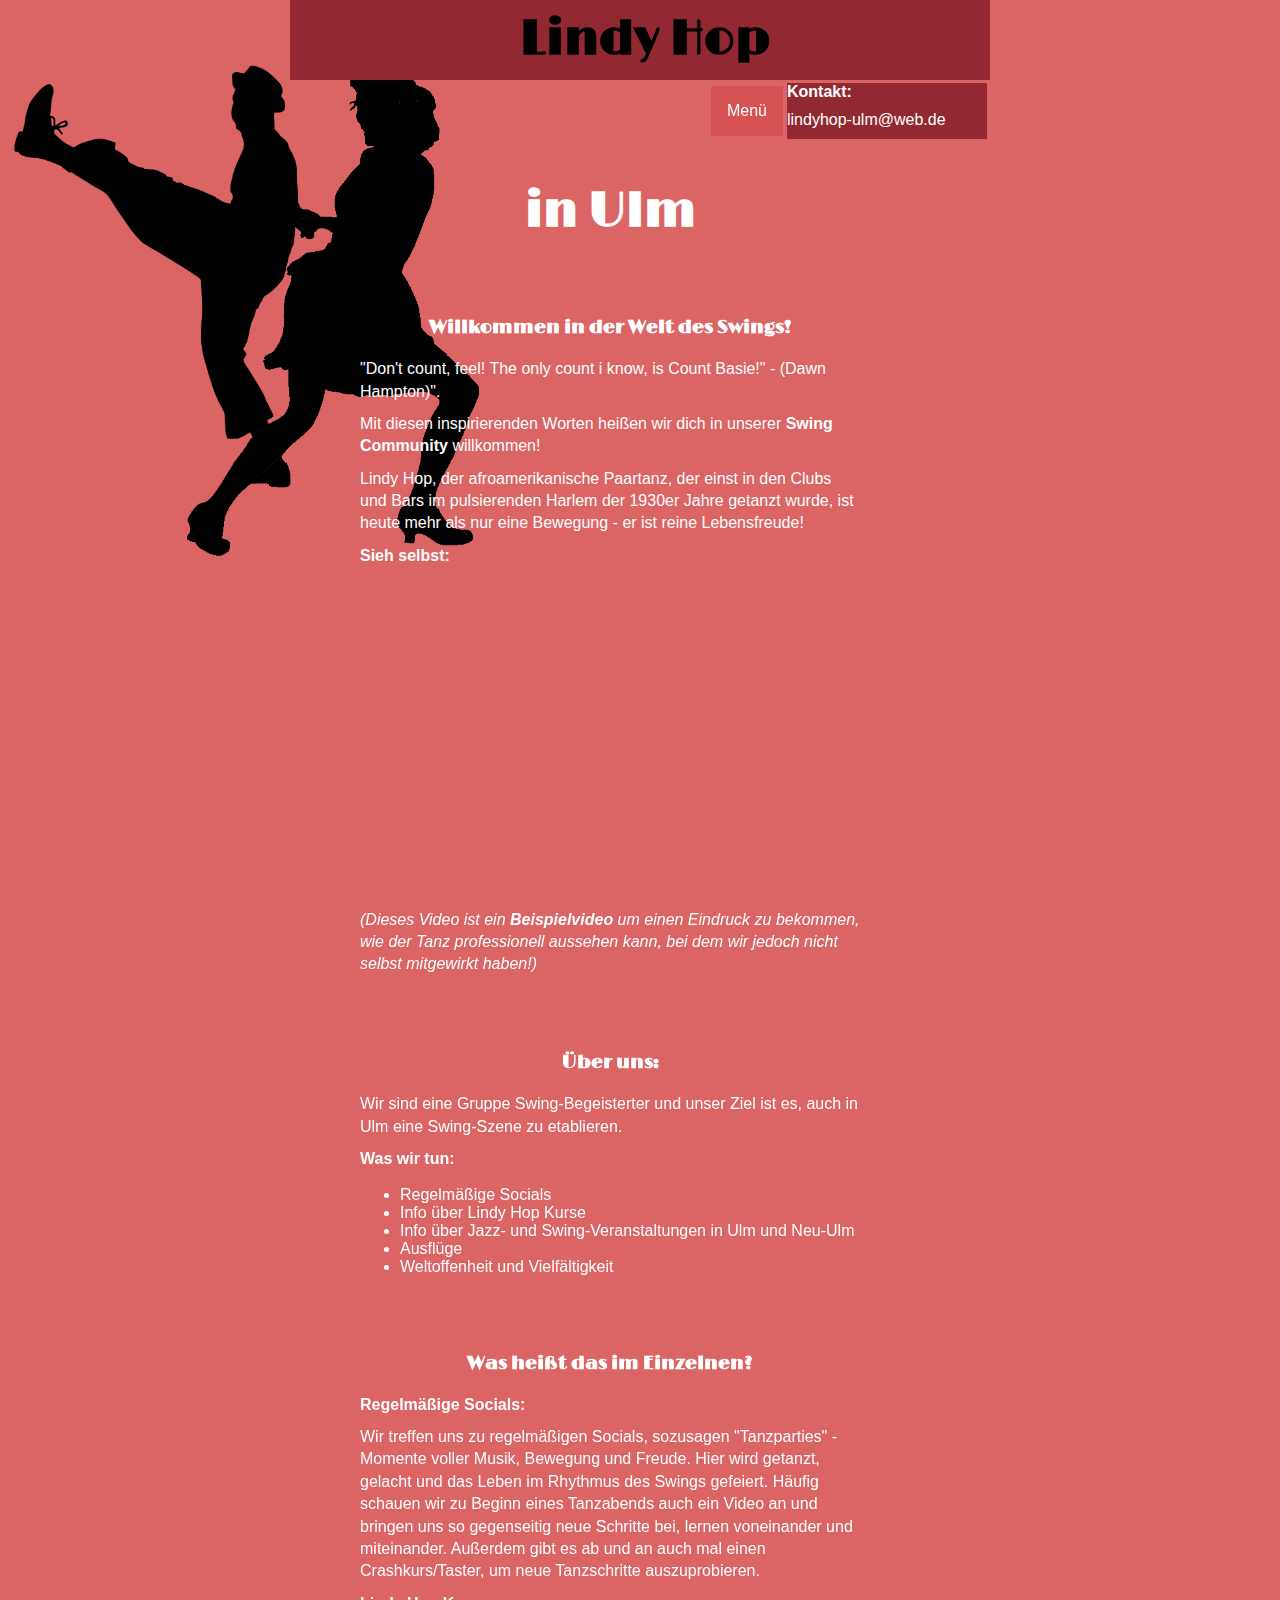
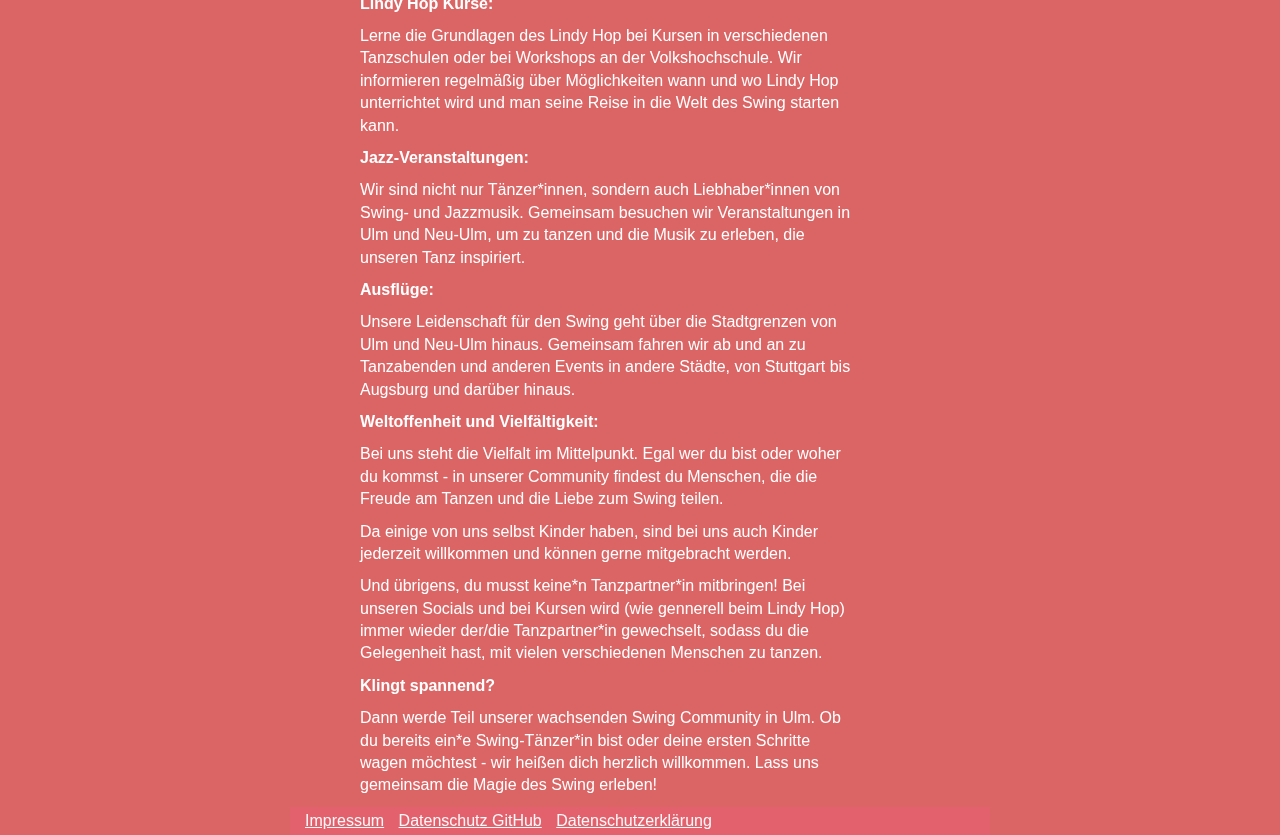
<file: index.html>
<!DOCTYPE HTML>
<html>
<head>
  <script type="text/javascript" data-cmp-ab="1" src="https://cdn.consentmanager.net/delivery/autoblocking/d3f2869321c40.js" 
  data-cmp-host="c.delivery.consentmanager.net" 
  data-cmp-cdn="cdn.consentmanager.net" data-cmp-codesrc="1"></script>
  <meta http-equiv="content-Type" content="text/html; utf-8" />
  <meta http-equiv="Pragma" content="no-cache" />
  <meta name="robots" content="INDEX,FOLLOW" />
  <meta name="google-site-verification" content="zhYCCPqnMBsxI98IgoQhK3w498OZTBpyu-vpS3Hc-6w" />
  <meta http-equiv="content-Language" content="de" />
  <meta name="description" content="Homepage der Lindy Hop Community in Ulm. Zur Information über den Tanz, unsere Community und aktuelle Lindy Hop, Swing und Jazz Veranstaltungen in Ulm" />
  <meta name="keywords" content="lindy hop community ulm, lindy, hop, ulm, Lindy, Hop, Ulm, lindy ulm, hop, lindy hop ulm, lindy hop tanzen in ulm, lindy hop tanzen ulm, lindy hop veranstaltungen ulm, lindy hop in ulm, lindyhop ulm, jazz, swing ulm, veranstaltungen ulm, tanzen in ulm, swing in ulm, lindy hop in ulm, community in ulm, tanzgruppe ulm, ulm, gruppe ulm, spaß ulm, events ulm, kurse ulm, 20er jahre ulm, charleston ulm" />
  <meta name="author" content="Linda Tischer" />
  <meta name="publisher" content="Lindy Hop Ulm" />
  <meta name="copyright" content="Lindy Hop Ulm" />
  <meta name="audience" content="Alle" />
  <meta name="page-type" content="Beschreibung, Anleitung" />
  <meta name="page-topic" content="Tanzen, Lindy Hop, Swing" />
  <meta http-equiv="Reply-to" content="lindyhop-ulm@web.de" />
  <meta name="expires" content="86400" />
  <meta name="revisit-after" content="2 days" />
  <meta name="viewport" content="width=device-width, initial-scale=1">
  <title>Lindy Hop Ulm</title>
  <link rel="stylesheet" href="https://fonts.googleapis.com/css?family=Limelight">
<link rel="stylesheet" type="text/css" href='styles_index.css'>
</head>
<body>
<div id="container">
<div id="header"><h1>Lindy Hop</h1></div>
<div id="tab">
  <table>
  <tr>
    <td><div class="dropdown">
  <button class="dropbtn">Menü</button>
  <div class="dropdown-content">
    <a href="veranstaltungen.html">Veranstaltungen</a>
    <a href="kurse.html">Kurse</a>
  </div>
</div>
</td>
<td>
  <div id="extra">
    <p><strong>Kontakt:</strong></p>
    <p>lindyhop-ulm@web.de</p>
    <p></p>
  </div>
  </td>
</tr>
</table>
</div>
  <div id="wrapper">
    <div id="content">
        <h2 style="margin-bottom: 1cm", style="font-size:30pt">in Ulm</h2>
        <h3>Willkommen in der Welt des Swings!</h3>
            <p>"Don't count, feel! The only count i know, is Count Basie!" - (Dawn Hampton)".</p>
            <p>Mit diesen inspirierenden Worten heißen wir dich in unserer <strong>Swing Community</strong> willkommen!</p>
            <p>Lindy Hop, der afroamerikanische Paartanz, der einst in den Clubs und Bars im pulsierenden Harlem der 1930er Jahre getanzt wurde, 
              ist heute mehr als nur eine Bewegung - er ist reine Lebensfreude!</p>
            <p><strong>Sieh selbst:</strong></p>
            <div class="youtube-nocookie">
            <p id='link'><iframe width="560" height="315" src="https://www.youtube-nocookie.com/embed/mGnIYJQEfj8?si=OPS89LGZaoiLJtXb" 
              title="YouTube video player" frameborder="0" 
              allow="accelerometer; autoplay; clipboard-write; encrypted-media; gyroscope; picture-in-picture; web-share" 
              allowfullscreen></iframe></p>
            </div>
            <p><em>(Dieses Video ist ein <strong>Beispielvideo</strong> um einen Eindruck zu bekommen,
              wie der Tanz professionell aussehen kann, bei dem wir jedoch nicht selbst mitgewirkt haben!)</em></p>
            <h3>Über uns:</h3>
            <p>Wir sind eine Gruppe Swing-Begeisterter und unser Ziel ist es, auch in Ulm eine Swing-Szene zu etablieren.</p>
            <p><strong>Was wir tun: </strong></p>
            <p><ul>
              <li> Regelmäßige Socials</li>
              <li> Info über Lindy Hop Kurse</li>
              <li> Info über Jazz- und Swing-Veranstaltungen in Ulm und Neu-Ulm</li>
              <li> Ausflüge</li>
              <li> Weltoffenheit und Vielfältigkeit</li>
            </ul></p>
            <h3>Was heißt das im Einzelnen?</h3>

            <p id="unter4"><strong>Regelmäßige Socials:</strong></p>
            <p>Wir treffen uns zu regelmäßigen Socials, sozusagen "Tanzparties" - Momente voller Musik, Bewegung und Freude. Hier wird getanzt, 
              gelacht und das Leben im Rhythmus des Swings gefeiert. 
              Häufig schauen wir zu Beginn eines Tanzabends auch ein Video an und bringen uns so gegenseitig neue Schritte bei, 
              lernen voneinander und miteinander. Außerdem gibt es ab und an auch mal einen Crashkurs/Taster, um neue Tanzschritte auszuprobieren.</p>
            
            <p id="unter4"><strong>Lindy Hop Kurse:</strong></p> 
            <p>Lerne die Grundlagen des Lindy Hop bei Kursen in verschiedenen Tanzschulen oder bei Workshops an der Volkshochschule.
              Wir informieren regelmäßig über Möglichkeiten wann und wo Lindy Hop unterrichtet wird und man seine Reise in die Welt des Swing starten kann.
            </p>
            <p id="unter4"><strong>Jazz-Veranstaltungen:</strong></p>
            <p>Wir sind nicht nur Tänzer*innen, sondern auch Liebhaber*innen von Swing- und Jazzmusik.
              Gemeinsam besuchen wir Veranstaltungen in Ulm und Neu-Ulm, um zu tanzen und die Musik zu erleben, die unseren Tanz inspiriert.
            </p>
            <p id="unter4"><strong>Ausflüge:</strong></p>
            <p>Unsere Leidenschaft für den Swing geht über die Stadtgrenzen von Ulm und Neu-Ulm hinaus.
              Gemeinsam fahren wir ab und an zu Tanzabenden und anderen Events in andere Städte, von Stuttgart bis Augsburg und darüber hinaus.
            </p>
            <p id="unter4"><strong>Weltoffenheit und Vielfältigkeit:</strong></p>
          <p>Bei uns steht die Vielfalt im Mittelpunkt.
            Egal wer du bist oder woher du kommst - in unserer Community findest du Menschen, 
            die die Freude am Tanzen und die Liebe zum Swing teilen.</p>
          <p>Da einige von uns selbst Kinder haben, sind bei uns auch Kinder jederzeit willkommen
            und können gerne mitgebracht werden.
          </p>
          <p>Und übrigens, du musst keine*n Tanzpartner*in mitbringen! Bei unseren Socials und bei Kursen wird (wie gennerell beim Lindy Hop)
            immer wieder der/die Tanzpartner*in gewechselt, sodass du die Gelegenheit hast, mit vielen verschiedenen Menschen
            zu tanzen.
          </p>
          <p id="unter4"><strong>Klingt spannend?</strong></p>
          <p>Dann werde Teil unserer wachsenden Swing Community in Ulm. Ob du bereits ein*e Swing-Tänzer*in bist 
            oder deine ersten Schritte wagen möchtest - wir heißen dich herzlich willkommen.
            Lass uns gemeinsam die Magie des Swing erleben!
          </p>
    </div>
  </div>
  <div id="footer">
    <p><a href="impressum.html">Impressum</a>   <a href="Datenschutzerklärung_GitHub_encode.txt" target="_blank">Datenschutz GitHub</a>   <a href="Datenschutz_statisch.html" target="_blank">Datenschutzerklärung</a></p>
  </div>
</div>
</body>
</html>
</file>
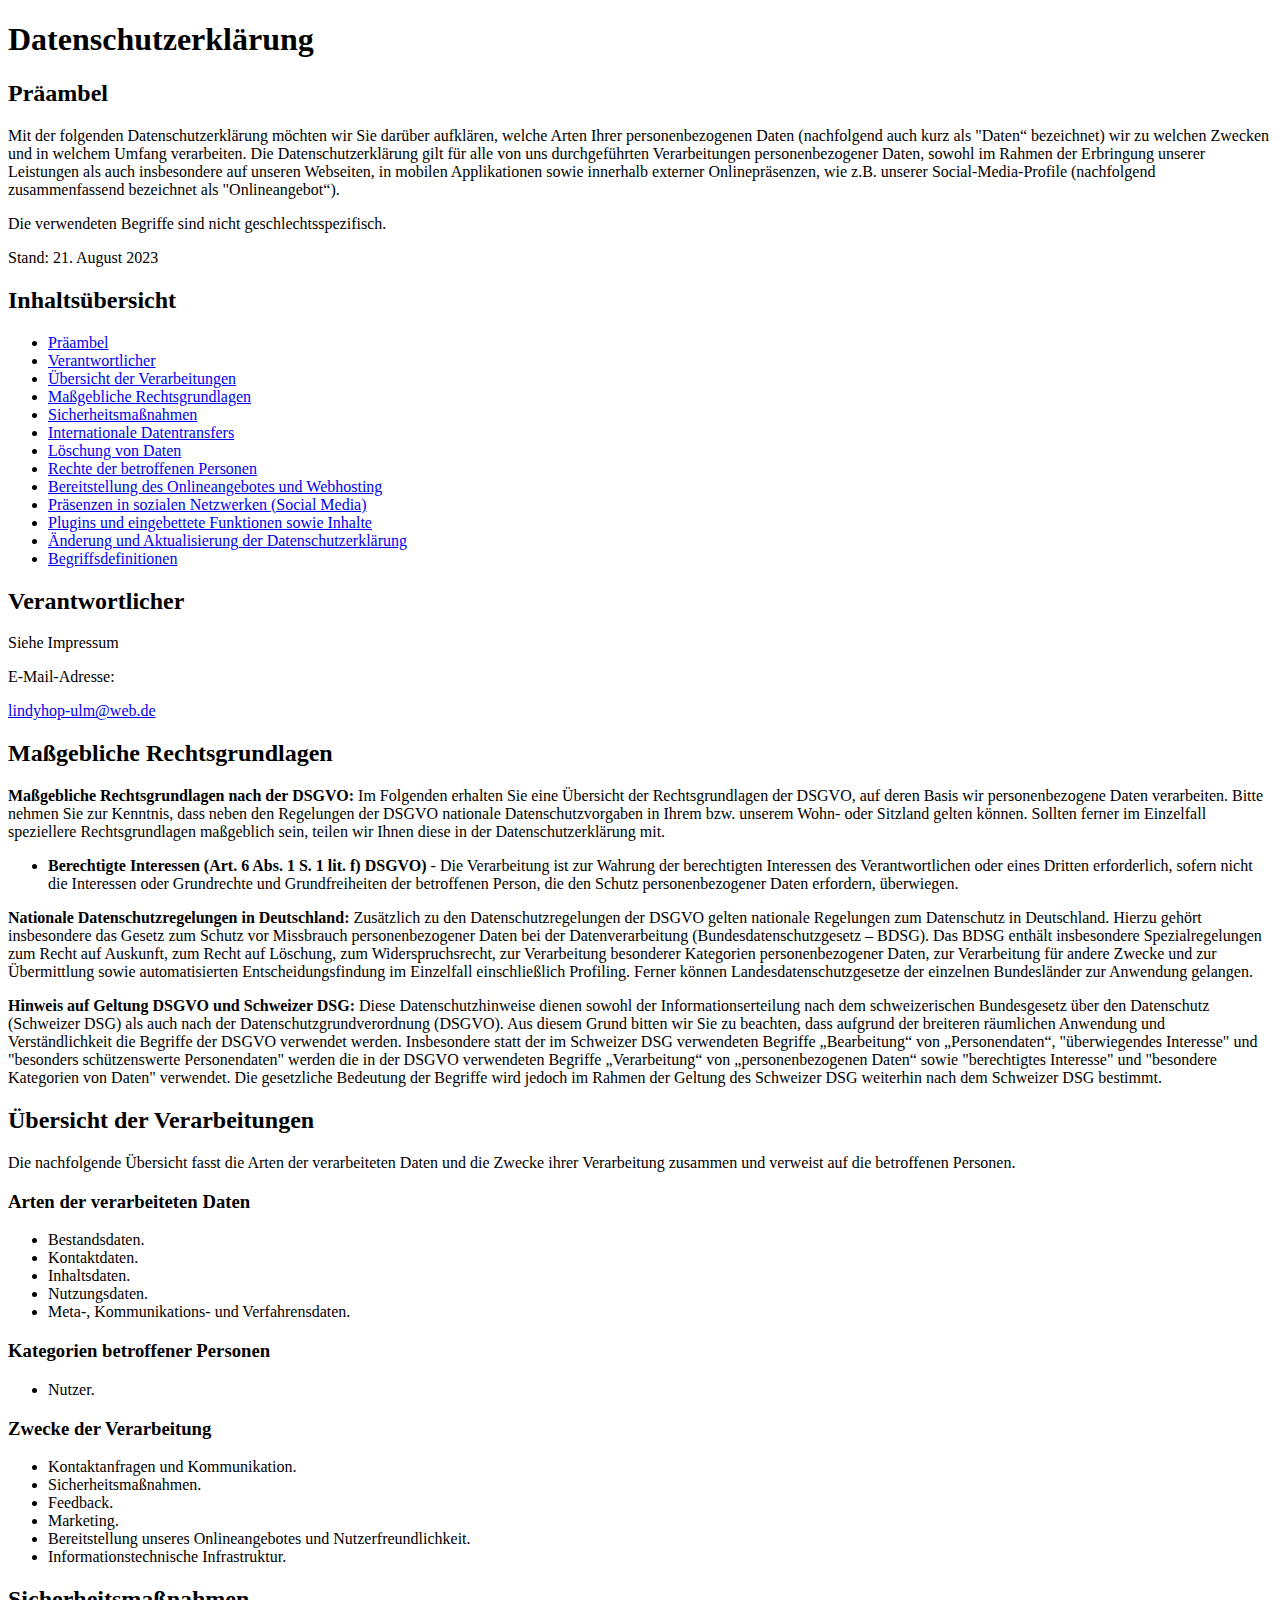
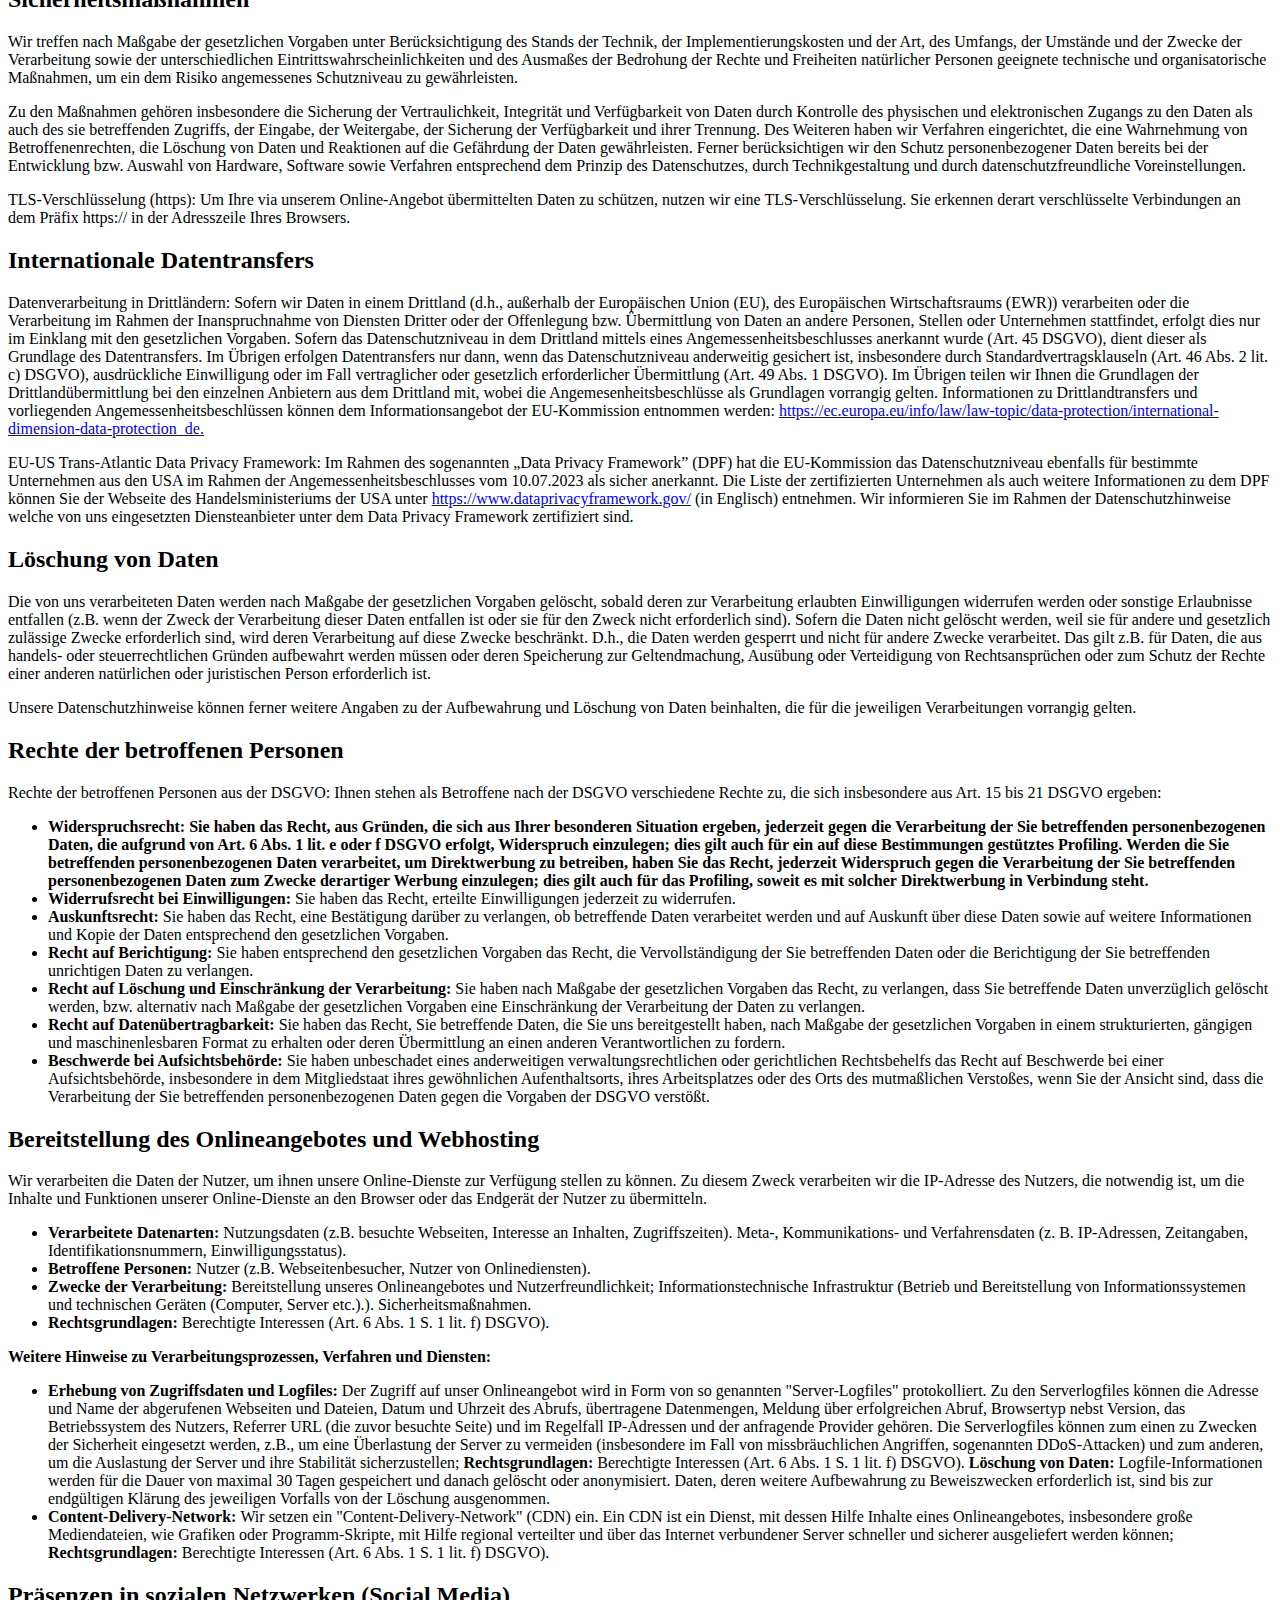
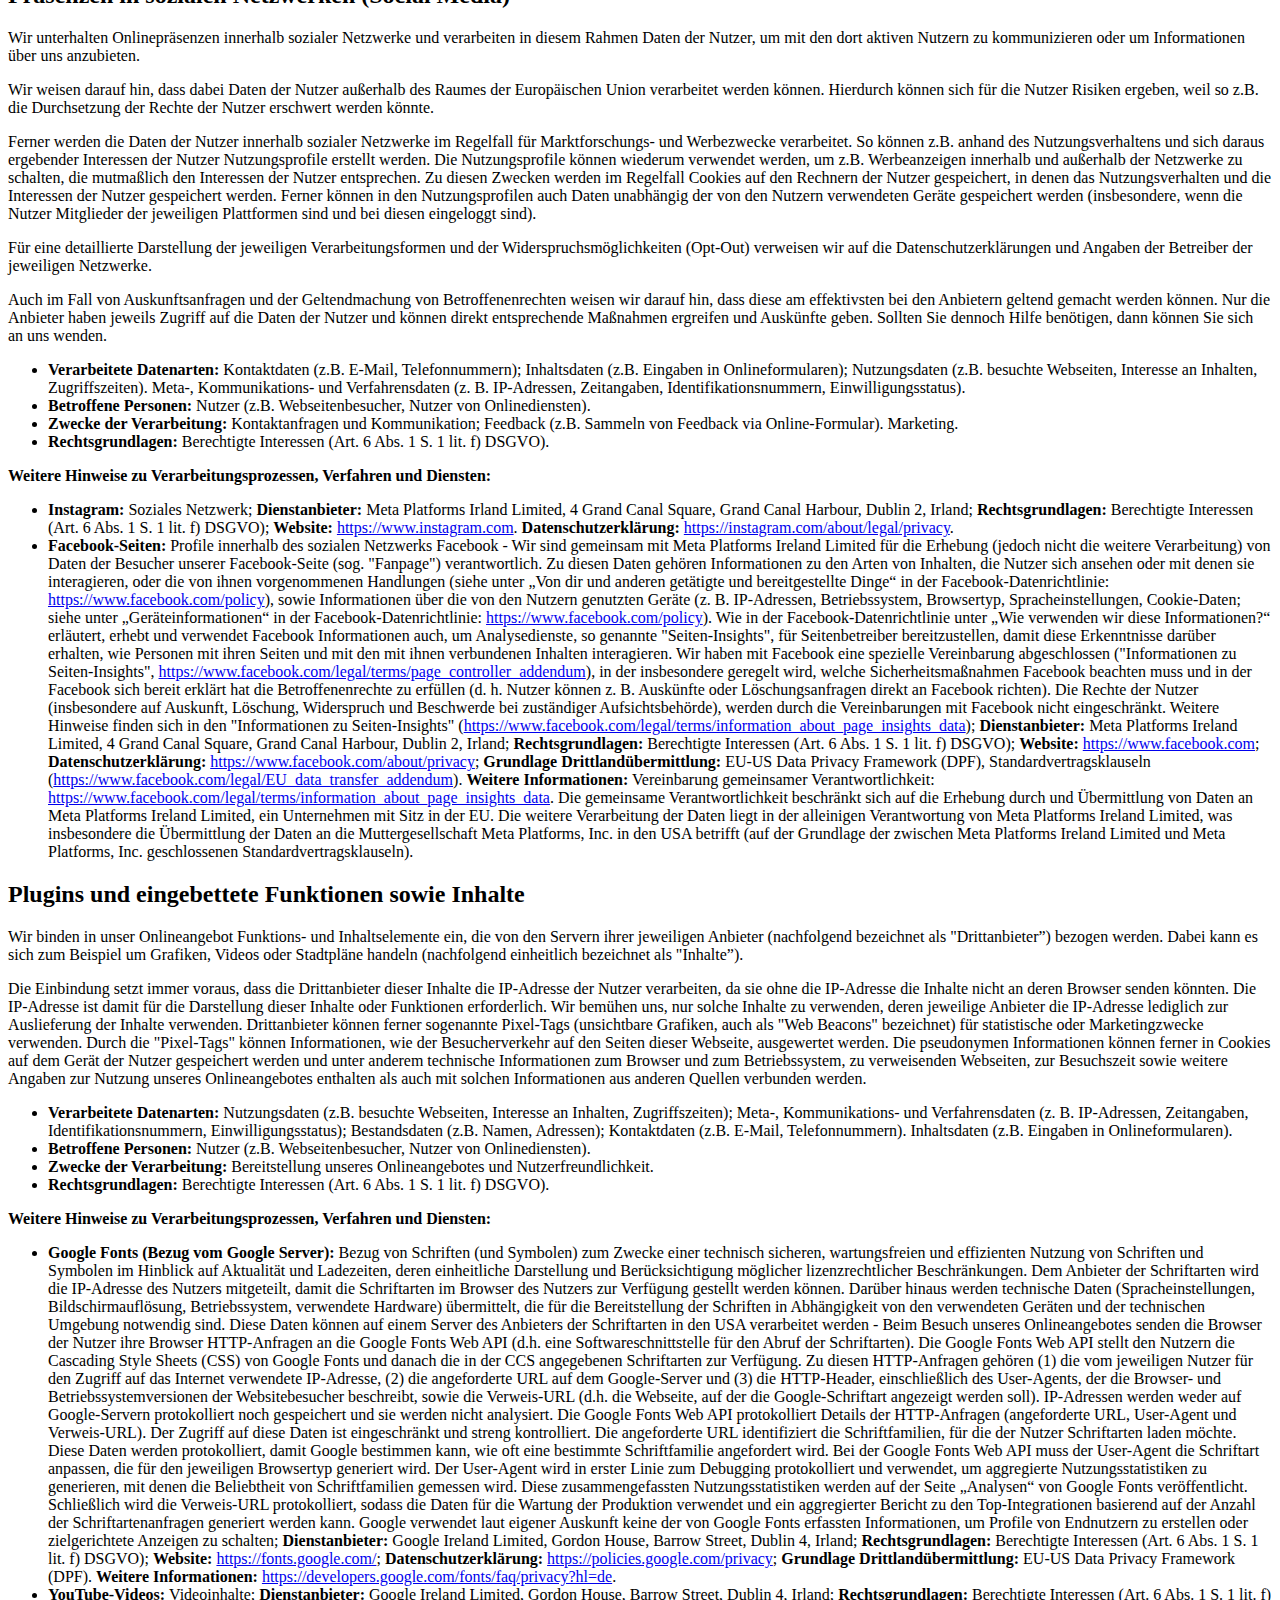
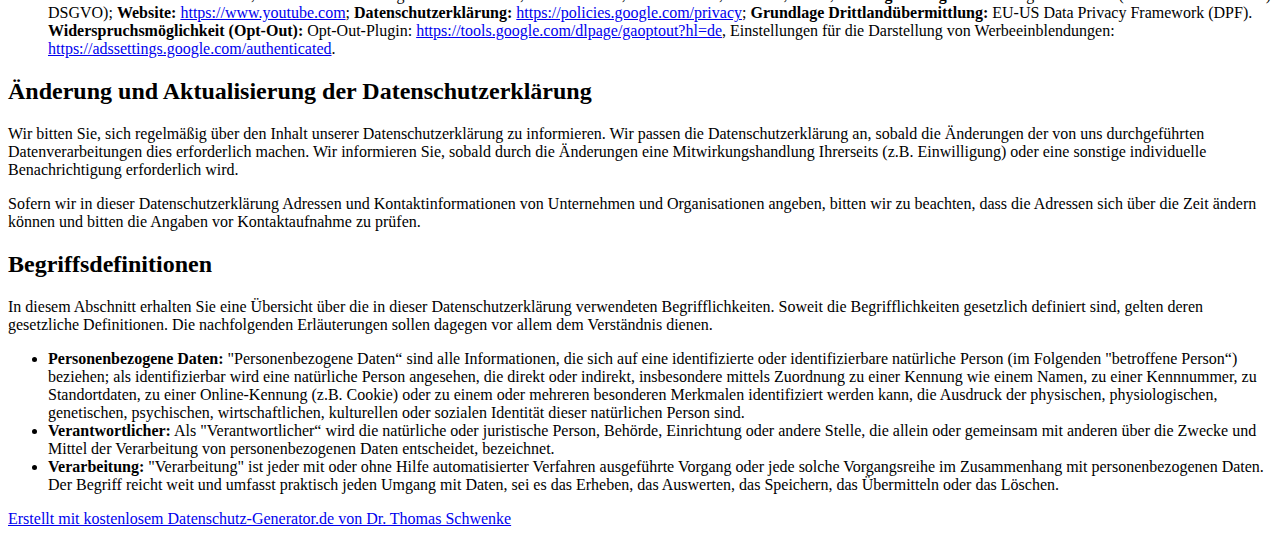
<file: Datenschutz_statisch.html>
<!DOCTYPE HTML>
<html>
<head>
  <meta http-equiv="content-Type" content="text/html; utf-8" />
  <meta http-equiv="Pragma" content="no-cache" />
  <meta name="robots" content="INDEX,FOLLOW" />
  <meta http-equiv="content-Language" content="de" />
  <meta name="description" content="Homepage der Lindy Hop Community in Ulm. Zur Information über den Tanz, unsere Community und aktuelle Lindy Hop, Swing und Jazz Veranstaltungen in Ulm" />
  <meta name="keywords" content="lindy, hop, lindy hop, lindyhop, jazz, swing, veranstaltungen, tanzen in ulm, swing in ulm, lindy hop in ulm, community in ulm, tanzgruppe, ulm, gruppe, spaß, events, kurse, 20er jahre, charleston" />
  <meta name="author" content="Linda Tischer" />
  <meta name="publisher" content="Lindy Hop Ulm" />
  <meta name="copyright" content="Lindy Hop Ulm" />
  <meta name="audience" content="Alle" />
  <meta name="page-type" content="Beschreibung, Anleitung" />
  <meta name="page-topic" content="Tanzen, Lindy Hop, Swing" />
  <meta http-equiv="Reply-to" content="lindyhop-ulm@web.de" />
  <meta name="expires" content="86400" />
  <meta name="revisit-after" content="2 days" />
  <meta name="viewport" content="width=device-width, initial-scale=1">
  <title>Datenschutzerklärung</title>
</head>
<body><h1>Datenschutzerklärung</h1>
<h2 id="m716">Präambel</h2>
<p>Mit der folgenden Datenschutzerklärung möchten wir Sie darüber aufklären, welche Arten Ihrer personenbezogenen Daten (nachfolgend auch kurz als "Daten“ bezeichnet) wir zu welchen Zwecken und in welchem Umfang verarbeiten. Die Datenschutzerklärung gilt für alle von uns durchgeführten Verarbeitungen personenbezogener Daten, sowohl im Rahmen der Erbringung unserer Leistungen als auch insbesondere auf unseren Webseiten, in mobilen Applikationen sowie innerhalb externer Onlinepräsenzen, wie z.B. unserer Social-Media-Profile (nachfolgend zusammenfassend bezeichnet als "Onlineangebot“).</p>
<p>Die verwendeten Begriffe sind nicht geschlechtsspezifisch.</p>
<p>Stand: 21. August 2023</p><h2>Inhaltsübersicht</h2> <ul class="index"><li><a class="index-link" href="#m716">Präambel</a></li><li><a class="index-link" href="#m3">Verantwortlicher</a></li><li><a class="index-link" href="#mOverview">Übersicht der Verarbeitungen</a></li><li><a class="index-link" href="#m2427">Maßgebliche Rechtsgrundlagen</a></li><li><a class="index-link" href="#m27">Sicherheitsmaßnahmen</a></li><li><a class="index-link" href="#m24">Internationale Datentransfers</a></li><li><a class="index-link" href="#m12">Löschung von Daten</a></li><li><a class="index-link" href="#m10">Rechte der betroffenen Personen</a></li><li><a class="index-link" href="#m225">Bereitstellung des Onlineangebotes und Webhosting</a></li><li><a class="index-link" href="#m136">Präsenzen in sozialen Netzwerken (Social Media)</a></li><li><a class="index-link" href="#m328">Plugins und eingebettete Funktionen sowie Inhalte</a></li><li><a class="index-link" href="#m15">Änderung und Aktualisierung der Datenschutzerklärung</a></li><li><a class="index-link" href="#m42">Begriffsdefinitionen</a></li></ul><h2 id="m3">Verantwortlicher</h2><p>Siehe Impressum</p>
E-Mail-Adresse: <p><a href="mailto:lindyhop-ulm@web.de">lindyhop-ulm@web.de</a></p>
<h2 id="m2427">Maßgebliche Rechtsgrundlagen</h2><p><strong>Maßgebliche Rechtsgrundlagen nach der DSGVO: </strong>Im Folgenden erhalten Sie eine Übersicht der Rechtsgrundlagen der DSGVO, auf deren Basis wir personenbezogene Daten verarbeiten. Bitte nehmen Sie zur Kenntnis, dass neben den Regelungen der DSGVO nationale Datenschutzvorgaben in Ihrem bzw. unserem Wohn- oder Sitzland gelten können. Sollten ferner im Einzelfall speziellere Rechtsgrundlagen maßgeblich sein, teilen wir Ihnen diese in der Datenschutzerklärung mit.</p>
 <ul><li><strong>Berechtigte Interessen (Art. 6 Abs. 1 S. 1 lit. f) DSGVO)</strong> - Die Verarbeitung ist zur Wahrung der berechtigten Interessen des Verantwortlichen oder eines Dritten erforderlich, sofern nicht die Interessen oder Grundrechte und Grundfreiheiten der betroffenen Person, die den Schutz personenbezogener Daten erfordern, überwiegen.</li></ul><p><strong>Nationale Datenschutzregelungen in Deutschland: </strong>Zusätzlich zu den Datenschutzregelungen der DSGVO gelten nationale Regelungen zum Datenschutz in Deutschland. Hierzu gehört insbesondere das Gesetz zum Schutz vor Missbrauch personenbezogener Daten bei der Datenverarbeitung (Bundesdatenschutzgesetz – BDSG). Das BDSG enthält insbesondere Spezialregelungen zum Recht auf Auskunft, zum Recht auf Löschung, zum Widerspruchsrecht, zur Verarbeitung besonderer Kategorien personenbezogener Daten, zur Verarbeitung für andere Zwecke und zur Übermittlung sowie automatisierten Entscheidungsfindung im Einzelfall einschließlich Profiling. Ferner können Landesdatenschutzgesetze der einzelnen Bundesländer zur Anwendung gelangen.</p>
<p><strong>Hinweis auf Geltung DSGVO und Schweizer DSG: </strong>Diese Datenschutzhinweise dienen sowohl der Informationserteilung nach dem schweizerischen Bundesgesetz über den Datenschutz (Schweizer DSG) als auch nach der Datenschutzgrundverordnung (DSGVO). Aus diesem Grund bitten wir Sie zu beachten, dass aufgrund der breiteren räumlichen Anwendung und Verständlichkeit die Begriffe der DSGVO verwendet werden. Insbesondere statt der im Schweizer DSG verwendeten Begriffe „Bearbeitung“ von „Personendaten“, "überwiegendes Interesse" und "besonders schützenswerte Personendaten" werden die in der DSGVO verwendeten Begriffe „Verarbeitung“ von „personenbezogenen Daten“ sowie "berechtigtes Interesse" und "besondere Kategorien von Daten" verwendet. Die gesetzliche Bedeutung der Begriffe wird jedoch im Rahmen der Geltung des Schweizer DSG weiterhin nach dem Schweizer DSG bestimmt.</p>
<h2 id="mOverview">Übersicht der Verarbeitungen</h2><p>Die nachfolgende Übersicht fasst die Arten der verarbeiteten Daten und die Zwecke ihrer Verarbeitung zusammen und verweist auf die betroffenen Personen.</p><h3>Arten der verarbeiteten Daten</h3>
<ul><li>Bestandsdaten.</li><li>Kontaktdaten.</li><li>Inhaltsdaten.</li><li>Nutzungsdaten.</li><li>Meta-, Kommunikations- und Verfahrensdaten.</li></ul><h3>Kategorien betroffener Personen</h3><ul><li>Nutzer.</li></ul><h3>Zwecke der Verarbeitung</h3><ul><li>Kontaktanfragen und Kommunikation.</li><li>Sicherheitsmaßnahmen.</li><li>Feedback.</li><li>Marketing.</li><li>Bereitstellung unseres Onlineangebotes und Nutzerfreundlichkeit.</li><li>Informationstechnische Infrastruktur.</li></ul><h2 id="m27">Sicherheitsmaßnahmen</h2><p>Wir treffen nach Maßgabe der gesetzlichen Vorgaben unter Berücksichtigung des Stands der Technik, der Implementierungskosten und der Art, des Umfangs, der Umstände und der Zwecke der Verarbeitung sowie der unterschiedlichen Eintrittswahrscheinlichkeiten und des Ausmaßes der Bedrohung der Rechte und Freiheiten natürlicher Personen geeignete technische und organisatorische Maßnahmen, um ein dem Risiko angemessenes Schutzniveau zu gewährleisten.</p>
<p>Zu den Maßnahmen gehören insbesondere die Sicherung der Vertraulichkeit, Integrität und Verfügbarkeit von Daten durch Kontrolle des physischen und elektronischen Zugangs zu den Daten als auch des sie betreffenden Zugriffs, der Eingabe, der Weitergabe, der Sicherung der Verfügbarkeit und ihrer Trennung. Des Weiteren haben wir Verfahren eingerichtet, die eine Wahrnehmung von Betroffenenrechten, die Löschung von Daten und Reaktionen auf die Gefährdung der Daten gewährleisten. Ferner berücksichtigen wir den Schutz personenbezogener Daten bereits bei der Entwicklung bzw. Auswahl von Hardware, Software sowie Verfahren entsprechend dem Prinzip des Datenschutzes, durch Technikgestaltung und durch datenschutzfreundliche Voreinstellungen.</p>
<p>TLS-Verschlüsselung (https): Um Ihre via unserem Online-Angebot übermittelten Daten zu schützen, nutzen wir eine TLS-Verschlüsselung. Sie erkennen derart verschlüsselte Verbindungen an dem Präfix https:// in der Adresszeile Ihres Browsers.</p>
<h2 id="m24">Internationale Datentransfers</h2><p>Datenverarbeitung in Drittländern: Sofern wir Daten in einem Drittland (d.h., außerhalb der Europäischen Union (EU), des Europäischen Wirtschaftsraums (EWR)) verarbeiten oder die Verarbeitung im Rahmen der Inanspruchnahme von Diensten Dritter oder der Offenlegung bzw. Übermittlung von Daten an andere Personen, Stellen oder Unternehmen stattfindet, erfolgt dies nur im Einklang mit den gesetzlichen Vorgaben. Sofern das Datenschutzniveau in dem Drittland mittels eines Angemessenheitsbeschlusses anerkannt wurde (Art. 45 DSGVO), dient dieser als Grundlage des Datentransfers. Im Übrigen erfolgen Datentransfers nur dann, wenn das Datenschutzniveau anderweitig gesichert ist, insbesondere durch Standardvertragsklauseln (Art. 46 Abs. 2 lit. c) DSGVO), ausdrückliche Einwilligung oder im Fall vertraglicher oder gesetzlich erforderlicher Übermittlung (Art. 49 Abs. 1 DSGVO). Im Übrigen teilen wir Ihnen die Grundlagen der Drittlandübermittlung bei den einzelnen Anbietern aus dem Drittland mit, wobei die Angemesenheitsbeschlüsse als Grundlagen vorrangig gelten. Informationen zu Drittlandtransfers und vorliegenden Angemessenheitsbeschlüssen können dem Informationsangebot der EU-Kommission entnommen werden: <a href="https://ec.europa.eu/info/law/law-topic/data-protection/international-dimension-data-protection_de" target="_blank">https://ec.europa.eu/info/law/law-topic/data-protection/international-dimension-data-protection_de.</a></p>
<p>EU-US Trans-Atlantic Data Privacy Framework: Im Rahmen des sogenannten „Data Privacy Framework” (DPF) hat die EU-Kommission das Datenschutzniveau ebenfalls für bestimmte Unternehmen aus den USA im Rahmen der Angemessenheitsbeschlusses vom 10.07.2023 als sicher anerkannt. Die Liste der zertifizierten Unternehmen als auch weitere Informationen zu dem DPF können Sie der Webseite des Handelsministeriums der USA unter <a href="https://www.dataprivacyframework.gov/" target="_blank">https://www.dataprivacyframework.gov/</a> (in Englisch) entnehmen. Wir informieren Sie im Rahmen der Datenschutzhinweise welche von uns eingesetzten Diensteanbieter unter dem Data Privacy Framework zertifiziert sind.</p>
<h2 id="m12">Löschung von Daten</h2><p>Die von uns verarbeiteten Daten werden nach Maßgabe der gesetzlichen Vorgaben gelöscht, sobald deren zur Verarbeitung erlaubten Einwilligungen widerrufen werden oder sonstige Erlaubnisse entfallen (z.B. wenn der Zweck der Verarbeitung dieser Daten entfallen ist oder sie für den Zweck nicht erforderlich sind). Sofern die Daten nicht gelöscht werden, weil sie für andere und gesetzlich zulässige Zwecke erforderlich sind, wird deren Verarbeitung auf diese Zwecke beschränkt. D.h., die Daten werden gesperrt und nicht für andere Zwecke verarbeitet. Das gilt z.B. für Daten, die aus handels- oder steuerrechtlichen Gründen aufbewahrt werden müssen oder deren Speicherung zur Geltendmachung, Ausübung oder Verteidigung von Rechtsansprüchen oder zum Schutz der Rechte einer anderen natürlichen oder juristischen Person erforderlich ist. </p>
<p>Unsere Datenschutzhinweise können ferner weitere Angaben zu der Aufbewahrung und Löschung von Daten beinhalten, die für die jeweiligen Verarbeitungen vorrangig gelten.</p>
<h2 id="m10">Rechte der betroffenen Personen</h2><p>Rechte der betroffenen Personen aus der DSGVO: Ihnen stehen als Betroffene nach der DSGVO verschiedene Rechte zu, die sich insbesondere aus Art. 15 bis 21 DSGVO ergeben:</p><ul><li><strong>Widerspruchsrecht: Sie haben das Recht, aus Gründen, die sich aus Ihrer besonderen Situation ergeben, jederzeit gegen die Verarbeitung der Sie betreffenden personenbezogenen Daten, die aufgrund von Art. 6 Abs. 1 lit. e oder f DSGVO erfolgt, Widerspruch einzulegen; dies gilt auch für ein auf diese Bestimmungen gestütztes Profiling. Werden die Sie betreffenden personenbezogenen Daten verarbeitet, um Direktwerbung zu betreiben, haben Sie das Recht, jederzeit Widerspruch gegen die Verarbeitung der Sie betreffenden personenbezogenen Daten zum Zwecke derartiger Werbung einzulegen; dies gilt auch für das Profiling, soweit es mit solcher Direktwerbung in Verbindung steht.</strong></li><li><strong>Widerrufsrecht bei Einwilligungen:</strong> Sie haben das Recht, erteilte Einwilligungen jederzeit zu widerrufen.</li><li><strong>Auskunftsrecht:</strong> Sie haben das Recht, eine Bestätigung darüber zu verlangen, ob betreffende Daten verarbeitet werden und auf Auskunft über diese Daten sowie auf weitere Informationen und Kopie der Daten entsprechend den gesetzlichen Vorgaben.</li><li><strong>Recht auf Berichtigung:</strong> Sie haben entsprechend den gesetzlichen Vorgaben das Recht, die Vervollständigung der Sie betreffenden Daten oder die Berichtigung der Sie betreffenden unrichtigen Daten zu verlangen.</li><li><strong>Recht auf Löschung und Einschränkung der Verarbeitung:</strong> Sie haben nach Maßgabe der gesetzlichen Vorgaben das Recht, zu verlangen, dass Sie betreffende Daten unverzüglich gelöscht werden, bzw. alternativ nach Maßgabe der gesetzlichen Vorgaben eine Einschränkung der Verarbeitung der Daten zu verlangen.</li><li><strong>Recht auf Datenübertragbarkeit:</strong> Sie haben das Recht, Sie betreffende Daten, die Sie uns bereitgestellt haben, nach Maßgabe der gesetzlichen Vorgaben in einem strukturierten, gängigen und maschinenlesbaren Format zu erhalten oder deren Übermittlung an einen anderen Verantwortlichen zu fordern.</li><li><strong>Beschwerde bei Aufsichtsbehörde:</strong> Sie haben unbeschadet eines anderweitigen verwaltungsrechtlichen oder gerichtlichen Rechtsbehelfs das Recht auf Beschwerde bei einer Aufsichtsbehörde, insbesondere in dem Mitgliedstaat ihres gewöhnlichen Aufenthaltsorts, ihres Arbeitsplatzes oder des Orts des mutmaßlichen Verstoßes, wenn Sie der Ansicht sind, dass die Verarbeitung der Sie betreffenden personenbezogenen Daten gegen die Vorgaben der DSGVO verstößt.</li></ul>
<h2 id="m225">Bereitstellung des Onlineangebotes und Webhosting</h2><p>Wir verarbeiten die Daten der Nutzer, um ihnen unsere Online-Dienste zur Verfügung stellen zu können. Zu diesem Zweck verarbeiten wir die IP-Adresse des Nutzers, die notwendig ist, um die Inhalte und Funktionen unserer Online-Dienste an den Browser oder das Endgerät der Nutzer zu übermitteln.</p>
<ul class="m-elements"><li><strong>Verarbeitete Datenarten:</strong> Nutzungsdaten (z.B. besuchte Webseiten, Interesse an Inhalten, Zugriffszeiten). Meta-, Kommunikations- und Verfahrensdaten (z. B. IP-Adressen, Zeitangaben, Identifikationsnummern, Einwilligungsstatus).</li><li><strong>Betroffene Personen:</strong> Nutzer (z.B. Webseitenbesucher, Nutzer von Onlinediensten).</li><li><strong>Zwecke der Verarbeitung:</strong> Bereitstellung unseres Onlineangebotes und Nutzerfreundlichkeit; Informationstechnische Infrastruktur (Betrieb und Bereitstellung von Informationssystemen und technischen Geräten (Computer, Server etc.).). Sicherheitsmaßnahmen.</li><li class=""><strong>Rechtsgrundlagen:</strong> Berechtigte Interessen (Art. 6 Abs. 1 S. 1 lit. f) DSGVO).</li></ul><p><strong>Weitere Hinweise zu Verarbeitungsprozessen, Verfahren und Diensten:</strong></p><ul class="m-elements"><li><strong>Erhebung von Zugriffsdaten und Logfiles: </strong>Der Zugriff auf unser Onlineangebot wird in Form von so genannten "Server-Logfiles" protokolliert. Zu den Serverlogfiles können die Adresse und Name der abgerufenen Webseiten und Dateien, Datum und Uhrzeit des Abrufs, übertragene Datenmengen, Meldung über erfolgreichen Abruf, Browsertyp nebst Version, das Betriebssystem des Nutzers, Referrer URL (die zuvor besuchte Seite) und im Regelfall IP-Adressen und der anfragende Provider gehören.

Die Serverlogfiles können zum einen zu Zwecken der Sicherheit eingesetzt werden, z.B., um eine Überlastung der Server zu vermeiden (insbesondere im Fall von missbräuchlichen Angriffen, sogenannten DDoS-Attacken) und zum anderen, um die Auslastung der Server und ihre Stabilität sicherzustellen; <span class=""><strong>Rechtsgrundlagen:</strong> Berechtigte Interessen (Art. 6 Abs. 1 S. 1 lit. f) DSGVO). </span><strong>Löschung von Daten:</strong> Logfile-Informationen werden für die Dauer von maximal 30 Tagen gespeichert und danach gelöscht oder anonymisiert. Daten, deren weitere Aufbewahrung zu Beweiszwecken erforderlich ist, sind bis zur endgültigen Klärung des jeweiligen Vorfalls von der Löschung ausgenommen.</li><li><strong>Content-Delivery-Network: </strong>Wir setzen ein "Content-Delivery-Network" (CDN) ein. Ein CDN ist ein Dienst, mit dessen Hilfe Inhalte eines Onlineangebotes, insbesondere große Mediendateien, wie Grafiken oder Programm-Skripte, mit Hilfe regional verteilter und über das Internet verbundener Server schneller und sicherer ausgeliefert werden können; <span class=""><strong>Rechtsgrundlagen:</strong> Berechtigte Interessen (Art. 6 Abs. 1 S. 1 lit. f) DSGVO).</span></li></ul><h2 id="m136">Präsenzen in sozialen Netzwerken (Social Media)</h2><p>Wir unterhalten Onlinepräsenzen innerhalb sozialer Netzwerke und verarbeiten in diesem Rahmen Daten der Nutzer, um mit den dort aktiven Nutzern zu kommunizieren oder um Informationen über uns anzubieten.</p>
<p>Wir weisen darauf hin, dass dabei Daten der Nutzer außerhalb des Raumes der Europäischen Union verarbeitet werden können. Hierdurch können sich für die Nutzer Risiken ergeben, weil so z.B. die Durchsetzung der Rechte der Nutzer erschwert werden könnte.</p>
<p>Ferner werden die Daten der Nutzer innerhalb sozialer Netzwerke im Regelfall für Marktforschungs- und Werbezwecke verarbeitet. So können z.B. anhand des Nutzungsverhaltens und sich daraus ergebender Interessen der Nutzer Nutzungsprofile erstellt werden. Die Nutzungsprofile können wiederum verwendet werden, um z.B. Werbeanzeigen innerhalb und außerhalb der Netzwerke zu schalten, die mutmaßlich den Interessen der Nutzer entsprechen. Zu diesen Zwecken werden im Regelfall Cookies auf den Rechnern der Nutzer gespeichert, in denen das Nutzungsverhalten und die Interessen der Nutzer gespeichert werden. Ferner können in den Nutzungsprofilen auch Daten unabhängig der von den Nutzern verwendeten Geräte gespeichert werden (insbesondere, wenn die Nutzer Mitglieder der jeweiligen Plattformen sind und bei diesen eingeloggt sind).</p>
<p>Für eine detaillierte Darstellung der jeweiligen Verarbeitungsformen und der Widerspruchsmöglichkeiten (Opt-Out) verweisen wir auf die Datenschutzerklärungen und Angaben der Betreiber der jeweiligen Netzwerke.</p>
<p>Auch im Fall von Auskunftsanfragen und der Geltendmachung von Betroffenenrechten weisen wir darauf hin, dass diese am effektivsten bei den Anbietern geltend gemacht werden können. Nur die Anbieter haben jeweils Zugriff auf die Daten der Nutzer und können direkt entsprechende Maßnahmen ergreifen und Auskünfte geben. Sollten Sie dennoch Hilfe benötigen, dann können Sie sich an uns wenden.</p>
<ul class="m-elements"><li><strong>Verarbeitete Datenarten:</strong> Kontaktdaten (z.B. E-Mail, Telefonnummern); Inhaltsdaten (z.B. Eingaben in Onlineformularen); Nutzungsdaten (z.B. besuchte Webseiten, Interesse an Inhalten, Zugriffszeiten). Meta-, Kommunikations- und Verfahrensdaten (z. B. IP-Adressen, Zeitangaben, Identifikationsnummern, Einwilligungsstatus).</li><li><strong>Betroffene Personen:</strong> Nutzer (z.B. Webseitenbesucher, Nutzer von Onlinediensten).</li><li><strong>Zwecke der Verarbeitung:</strong> Kontaktanfragen und Kommunikation; Feedback (z.B. Sammeln von Feedback via Online-Formular). Marketing.</li><li class=""><strong>Rechtsgrundlagen:</strong> Berechtigte Interessen (Art. 6 Abs. 1 S. 1 lit. f) DSGVO).</li></ul><p><strong>Weitere Hinweise zu Verarbeitungsprozessen, Verfahren und Diensten:</strong></p><ul class="m-elements"><li><strong>Instagram: </strong>Soziales Netzwerk; <strong>Dienstanbieter:</strong> Meta Platforms Irland Limited, 4 Grand Canal Square, Grand Canal Harbour, Dublin 2, Irland; <span class=""><strong>Rechtsgrundlagen:</strong> Berechtigte Interessen (Art. 6 Abs. 1 S. 1 lit. f) DSGVO); </span><strong>Website:</strong> <a href="https://www.instagram.com" target="_blank">https://www.instagram.com</a>. <strong>Datenschutzerklärung:</strong> <a href="https://instagram.com/about/legal/privacy" target="_blank">https://instagram.com/about/legal/privacy</a>.</li><li><strong>Facebook-Seiten: </strong>Profile innerhalb des sozialen Netzwerks Facebook - Wir sind gemeinsam mit Meta Platforms Ireland Limited für die Erhebung (jedoch nicht die weitere Verarbeitung) von Daten der Besucher unserer Facebook-Seite (sog. "Fanpage") verantwortlich. Zu diesen Daten gehören Informationen zu den Arten von Inhalten, die Nutzer sich ansehen oder mit denen sie interagieren, oder die von ihnen vorgenommenen Handlungen (siehe unter „Von dir und anderen getätigte und bereitgestellte Dinge“ in der Facebook-Datenrichtlinie: <a href="https://www.facebook.com/policy" target="_blank">https://www.facebook.com/policy</a>), sowie Informationen über die von den Nutzern genutzten Geräte (z. B. IP-Adressen, Betriebssystem, Browsertyp, Spracheinstellungen, Cookie-Daten; siehe unter „Geräteinformationen“ in der Facebook-Datenrichtlinie: <a href="https://www.facebook.com/policy" target="_blank">https://www.facebook.com/policy</a>). Wie in der Facebook-Datenrichtlinie unter „Wie verwenden wir diese Informationen?“ erläutert, erhebt und verwendet Facebook Informationen auch, um Analysedienste, so genannte "Seiten-Insights", für Seitenbetreiber bereitzustellen, damit diese Erkenntnisse darüber erhalten, wie Personen mit ihren Seiten und mit den mit ihnen verbundenen Inhalten interagieren. Wir haben mit Facebook eine spezielle Vereinbarung abgeschlossen ("Informationen zu Seiten-Insights", <a href="https://www.facebook.com/legal/terms/page_controller_addendum" target="_blank">https://www.facebook.com/legal/terms/page_controller_addendum</a>), in der insbesondere geregelt wird, welche Sicherheitsmaßnahmen Facebook beachten muss und in der Facebook sich bereit erklärt hat die Betroffenenrechte zu erfüllen (d. h. Nutzer können z. B. Auskünfte oder Löschungsanfragen direkt an Facebook richten). Die Rechte der Nutzer (insbesondere auf Auskunft, Löschung, Widerspruch und Beschwerde bei zuständiger Aufsichtsbehörde), werden durch die Vereinbarungen mit Facebook nicht eingeschränkt. Weitere Hinweise finden sich in den "Informationen zu Seiten-Insights" (<a href="https://www.facebook.com/legal/terms/information_about_page_insights_data" target="_blank">https://www.facebook.com/legal/terms/information_about_page_insights_data</a>); <strong>Dienstanbieter:</strong> Meta Platforms Ireland Limited, 4 Grand Canal Square, Grand Canal Harbour, Dublin 2, Irland; <span class=""><strong>Rechtsgrundlagen:</strong> Berechtigte Interessen (Art. 6 Abs. 1 S. 1 lit. f) DSGVO); </span><strong>Website:</strong> <a href="https://www.facebook.com" target="_blank">https://www.facebook.com</a>; <strong>Datenschutzerklärung:</strong> <a href="https://www.facebook.com/about/privacy" target="_blank">https://www.facebook.com/about/privacy</a>; <strong>Grundlage Drittlandübermittlung:</strong> <span class=""> EU-US Data Privacy Framework (DPF), </span>Standardvertragsklauseln (<a href="https://www.facebook.com/legal/EU_data_transfer_addendum" target="_blank">https://www.facebook.com/legal/EU_data_transfer_addendum</a>). <strong>Weitere Informationen:</strong> Vereinbarung gemeinsamer Verantwortlichkeit: <a href="https://www.facebook.com/legal/terms/information_about_page_insights_data" target="_blank">https://www.facebook.com/legal/terms/information_about_page_insights_data</a>. Die gemeinsame Verantwortlichkeit beschränkt sich auf die Erhebung durch und Übermittlung von Daten an Meta Platforms Ireland Limited, ein Unternehmen mit Sitz in der EU. Die weitere Verarbeitung der Daten liegt in der alleinigen Verantwortung von Meta Platforms Ireland Limited, was insbesondere die Übermittlung der Daten an die Muttergesellschaft Meta Platforms, Inc. in den USA betrifft (auf der Grundlage der zwischen Meta Platforms Ireland Limited und Meta Platforms, Inc. geschlossenen Standardvertragsklauseln).</li></ul><h2 id="m328">Plugins und eingebettete Funktionen sowie Inhalte</h2><p>Wir binden in unser Onlineangebot Funktions- und Inhaltselemente ein, die von den Servern ihrer jeweiligen Anbieter (nachfolgend bezeichnet als "Drittanbieter”) bezogen werden. Dabei kann es sich zum Beispiel um Grafiken, Videos oder Stadtpläne handeln (nachfolgend einheitlich bezeichnet als "Inhalte”).</p>
<p>Die Einbindung setzt immer voraus, dass die Drittanbieter dieser Inhalte die IP-Adresse der Nutzer verarbeiten, da sie ohne die IP-Adresse die Inhalte nicht an deren Browser senden könnten. Die IP-Adresse ist damit für die Darstellung dieser Inhalte oder Funktionen erforderlich. Wir bemühen uns, nur solche Inhalte zu verwenden, deren jeweilige Anbieter die IP-Adresse lediglich zur Auslieferung der Inhalte verwenden. Drittanbieter können ferner sogenannte Pixel-Tags (unsichtbare Grafiken, auch als "Web Beacons" bezeichnet) für statistische oder Marketingzwecke verwenden. Durch die "Pixel-Tags" können Informationen, wie der Besucherverkehr auf den Seiten dieser Webseite, ausgewertet werden. Die pseudonymen Informationen können ferner in Cookies auf dem Gerät der Nutzer gespeichert werden und unter anderem technische Informationen zum Browser und zum Betriebssystem, zu verweisenden Webseiten, zur Besuchszeit sowie weitere Angaben zur Nutzung unseres Onlineangebotes enthalten als auch mit solchen Informationen aus anderen Quellen verbunden werden.</p>
<ul class="m-elements"><li><strong>Verarbeitete Datenarten:</strong> Nutzungsdaten (z.B. besuchte Webseiten, Interesse an Inhalten, Zugriffszeiten); Meta-, Kommunikations- und Verfahrensdaten (z. B. IP-Adressen, Zeitangaben, Identifikationsnummern, Einwilligungsstatus); Bestandsdaten (z.B. Namen, Adressen); Kontaktdaten (z.B. E-Mail, Telefonnummern). Inhaltsdaten (z.B. Eingaben in Onlineformularen).</li><li><strong>Betroffene Personen:</strong> Nutzer (z.B. Webseitenbesucher, Nutzer von Onlinediensten).</li><li><strong>Zwecke der Verarbeitung:</strong> Bereitstellung unseres Onlineangebotes und Nutzerfreundlichkeit.</li><li class=""><strong>Rechtsgrundlagen:</strong> Berechtigte Interessen (Art. 6 Abs. 1 S. 1 lit. f) DSGVO).</li></ul><p><strong>Weitere Hinweise zu Verarbeitungsprozessen, Verfahren und Diensten:</strong></p><ul class="m-elements"><li><strong>Google Fonts (Bezug vom Google Server): </strong>Bezug von Schriften (und Symbolen) zum Zwecke einer technisch sicheren, wartungsfreien und effizienten Nutzung von Schriften und Symbolen im Hinblick auf Aktualität und Ladezeiten, deren einheitliche Darstellung und Berücksichtigung möglicher lizenzrechtlicher Beschränkungen. Dem Anbieter der Schriftarten wird die IP-Adresse des Nutzers mitgeteilt, damit die Schriftarten im Browser des Nutzers zur Verfügung gestellt werden können. Darüber hinaus werden technische Daten (Spracheinstellungen, Bildschirmauflösung, Betriebssystem, verwendete Hardware) übermittelt, die für die Bereitstellung der Schriften in Abhängigkeit von den verwendeten Geräten und der technischen Umgebung notwendig sind. Diese Daten können auf einem Server des Anbieters der Schriftarten in den USA verarbeitet werden - Beim Besuch unseres Onlineangebotes senden die Browser der Nutzer ihre Browser HTTP-Anfragen an die Google Fonts Web API (d.h. eine Softwareschnittstelle für den Abruf der Schriftarten). Die Google Fonts Web API stellt den Nutzern die Cascading Style Sheets (CSS) von Google Fonts und danach die in der CCS angegebenen Schriftarten zur Verfügung. Zu diesen HTTP-Anfragen gehören (1) die vom jeweiligen Nutzer für den Zugriff auf das Internet verwendete IP-Adresse, (2) die angeforderte URL auf dem Google-Server und (3) die HTTP-Header, einschließlich des User-Agents, der die Browser- und Betriebssystemversionen der Websitebesucher beschreibt, sowie die Verweis-URL (d.h. die Webseite, auf der die Google-Schriftart angezeigt werden soll). IP-Adressen werden weder auf Google-Servern protokolliert noch gespeichert und sie werden nicht analysiert. Die Google Fonts Web API protokolliert Details der HTTP-Anfragen (angeforderte URL, User-Agent und Verweis-URL). Der Zugriff auf diese Daten ist eingeschränkt und streng kontrolliert. Die angeforderte URL identifiziert die Schriftfamilien, für die der Nutzer Schriftarten laden möchte. Diese Daten werden protokolliert, damit Google bestimmen kann, wie oft eine bestimmte Schriftfamilie angefordert wird. Bei der Google Fonts Web API muss der User-Agent die Schriftart anpassen, die für den jeweiligen Browsertyp generiert wird. Der User-Agent wird in erster Linie zum Debugging protokolliert und verwendet, um aggregierte Nutzungsstatistiken zu generieren, mit denen die Beliebtheit von Schriftfamilien gemessen wird. Diese zusammengefassten Nutzungsstatistiken werden auf der Seite „Analysen“ von Google Fonts veröffentlicht. Schließlich wird die Verweis-URL protokolliert, sodass die Daten für die Wartung der Produktion verwendet und ein aggregierter Bericht zu den Top-Integrationen basierend auf der Anzahl der Schriftartenanfragen generiert werden kann. Google verwendet laut eigener Auskunft keine der von Google Fonts erfassten Informationen, um Profile von Endnutzern zu erstellen oder zielgerichtete Anzeigen zu schalten; <strong>Dienstanbieter:</strong> Google Ireland Limited, Gordon House, Barrow Street, Dublin 4, Irland; <span class=""><strong>Rechtsgrundlagen:</strong> Berechtigte Interessen (Art. 6 Abs. 1 S. 1 lit. f) DSGVO); </span><strong>Website:</strong> <a href="https://fonts.google.com/" target="_blank">https://fonts.google.com/</a>; <strong>Datenschutzerklärung:</strong> <a href="https://policies.google.com/privacy" target="_blank">https://policies.google.com/privacy</a>; <strong>Grundlage Drittlandübermittlung:</strong> <span class=""> EU-US Data Privacy Framework (DPF)</span>. <strong>Weitere Informationen:</strong> <a href="https://developers.google.com/fonts/faq/privacy?hl=de" target="_blank">https://developers.google.com/fonts/faq/privacy?hl=de</a>.</li><li><strong>YouTube-Videos: </strong>Videoinhalte; <strong>Dienstanbieter:</strong> Google Ireland Limited, Gordon House, Barrow Street, Dublin 4, Irland; <span class=""><strong>Rechtsgrundlagen:</strong> Berechtigte Interessen (Art. 6 Abs. 1 S. 1 lit. f) DSGVO); </span><strong>Website:</strong> <a href="https://www.youtube.com" target="_blank">https://www.youtube.com</a>; <strong>Datenschutzerklärung:</strong> <a href="https://policies.google.com/privacy" target="_blank">https://policies.google.com/privacy</a>; <strong>Grundlage Drittlandübermittlung:</strong> <span class=""> EU-US Data Privacy Framework (DPF)</span>. <strong>Widerspruchsmöglichkeit (Opt-Out):</strong> Opt-Out-Plugin: <a href="https://tools.google.com/dlpage/gaoptout?hl=de" target="_blank">https://tools.google.com/dlpage/gaoptout?hl=de</a>,  Einstellungen für die Darstellung von Werbeeinblendungen: <a href="https://adssettings.google.com/authenticated" target="_blank">https://adssettings.google.com/authenticated</a>.</li></ul><h2 id="m15">Änderung und Aktualisierung der Datenschutzerklärung</h2><p>Wir bitten Sie, sich regelmäßig über den Inhalt unserer Datenschutzerklärung zu informieren. Wir passen die Datenschutzerklärung an, sobald die Änderungen der von uns durchgeführten Datenverarbeitungen dies erforderlich machen. Wir informieren Sie, sobald durch die Änderungen eine Mitwirkungshandlung Ihrerseits (z.B. Einwilligung) oder eine sonstige individuelle Benachrichtigung erforderlich wird.</p>

<p>Sofern wir in dieser Datenschutzerklärung Adressen und Kontaktinformationen von Unternehmen und Organisationen angeben, bitten wir zu beachten, dass die Adressen sich über die Zeit ändern können und bitten die Angaben vor Kontaktaufnahme zu prüfen.</p>
<h2 id="m42">Begriffsdefinitionen</h2><p>In diesem Abschnitt erhalten Sie eine Übersicht über die in dieser Datenschutzerklärung verwendeten Begrifflichkeiten. Soweit die Begrifflichkeiten gesetzlich definiert sind, gelten deren gesetzliche Definitionen. Die nachfolgenden Erläuterungen sollen dagegen vor allem dem Verständnis dienen.</p>
 <ul class="glossary"><li><strong>Personenbezogene Daten:</strong> "Personenbezogene Daten“ sind alle Informationen, die sich auf eine identifizierte oder identifizierbare natürliche Person (im Folgenden "betroffene Person“) beziehen; als identifizierbar wird eine natürliche Person angesehen, die direkt oder indirekt, insbesondere mittels Zuordnung zu einer Kennung wie einem Namen, zu einer Kennnummer, zu Standortdaten, zu einer Online-Kennung (z.B. Cookie) oder zu einem oder mehreren besonderen Merkmalen identifiziert werden kann, die Ausdruck der physischen, physiologischen, genetischen, psychischen, wirtschaftlichen, kulturellen oder sozialen Identität dieser natürlichen Person sind. </li><li><strong>Verantwortlicher:</strong> Als "Verantwortlicher“ wird die natürliche oder juristische Person, Behörde, Einrichtung oder andere Stelle, die allein oder gemeinsam mit anderen über die Zwecke und Mittel der Verarbeitung von personenbezogenen Daten entscheidet, bezeichnet. </li><li><strong>Verarbeitung:</strong> "Verarbeitung" ist jeder mit oder ohne Hilfe automatisierter Verfahren ausgeführte Vorgang oder jede solche Vorgangsreihe im Zusammenhang mit personenbezogenen Daten. Der Begriff reicht weit und umfasst praktisch jeden Umgang mit Daten, sei es das Erheben, das Auswerten, das Speichern, das Übermitteln oder das Löschen. </li></ul><p class="seal"><a href="https://datenschutz-generator.de/" title="Rechtstext von Dr. Schwenke - für weitere Informationen bitte anklicken." target="_blank" rel="noopener noreferrer nofollow">Erstellt mit kostenlosem Datenschutz-Generator.de von Dr. Thomas Schwenke</a></p>
 </body>
 </html>
</file>
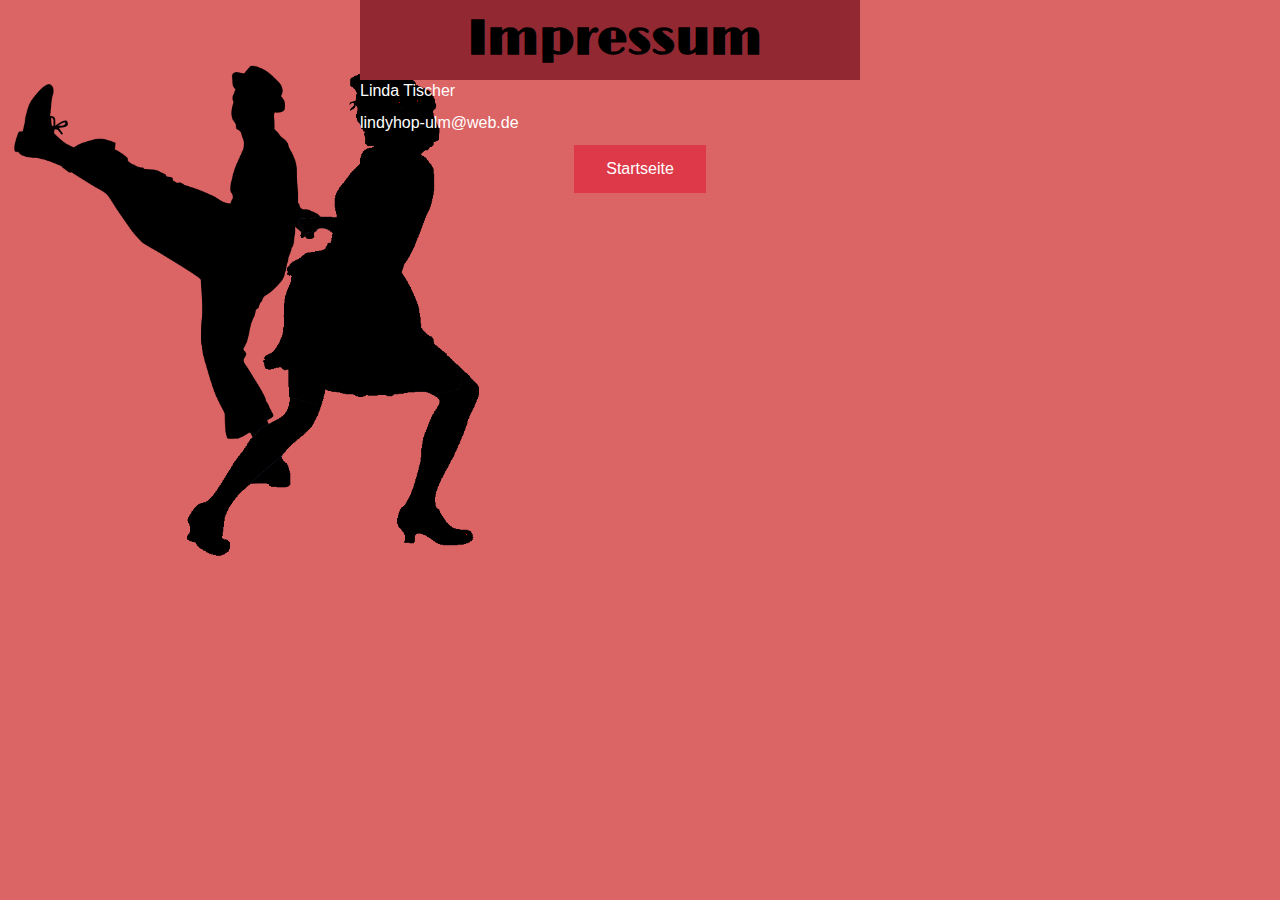
<file: impressum.html>
<!DOCTYPE HTML>
<html>
<head>
  <meta http-equiv="content-Type" content="text/html; utf-8" />
  <meta http-equiv="Pragma" content="no-cache" />
  <meta name="robots" content="INDEX,FOLLOW" />
  <meta http-equiv="content-Language" content="de" />
  <meta name="description" content="Homepage der Lindy Hop Community in Ulm. Zur Information über den Tanz, unsere Community und aktuelle Lindy Hop, Swing und Jazz Veranstaltungen in Ulm" />
  <meta name="keywords" content="lindy, hop, lindy hop, lindyhop, jazz, swing, veranstaltungen, tanzen in ulm, swing in ulm, lindy hop in ulm, community in ulm, tanzgruppe, ulm, gruppe, spaß, events, kurse, 20er jahre, charleston" />
  <meta name="author" content="Linda Tischer" />
  <meta name="publisher" content="Lindy Hop Ulm" />
  <meta name="copyright" content="Lindy Hop Ulm" />
  <meta name="audience" content="Alle" />
  <meta name="page-type" content="Beschreibung, Anleitung" />
  <meta name="page-topic" content="Tanzen, Lindy Hop, Swing" />
  <meta http-equiv="Reply-to" content="lindyhop-ulm@web.de" />
  <meta name="expires" content="86400" />
  <meta name="revisit-after" content="2 days" />
  <meta name="viewport" content="width=device-width, initial-scale=1">
  <title>Lindy Hop Ulm</title>
  <link rel="stylesheet" href="https://fonts.googleapis.com/css?family=Limelight">
<link rel="stylesheet" type="text/css" href='styles_index.css'>
</head>
<body>
<div id="container">
  <div id="wrapper">
    <div id="content">
<div id="header"><h1>Impressum</h1></div>
<p>Linda Tischer</p>
<p></p>
<p></p>
<p>lindyhop-ulm@web.de</p>
</div>
<div id="navigator">
  <button onclick="window.location.href='index.html'";>
    Startseite
  </button>
</div>
</div>
</div>
</body>
</html>
</file>
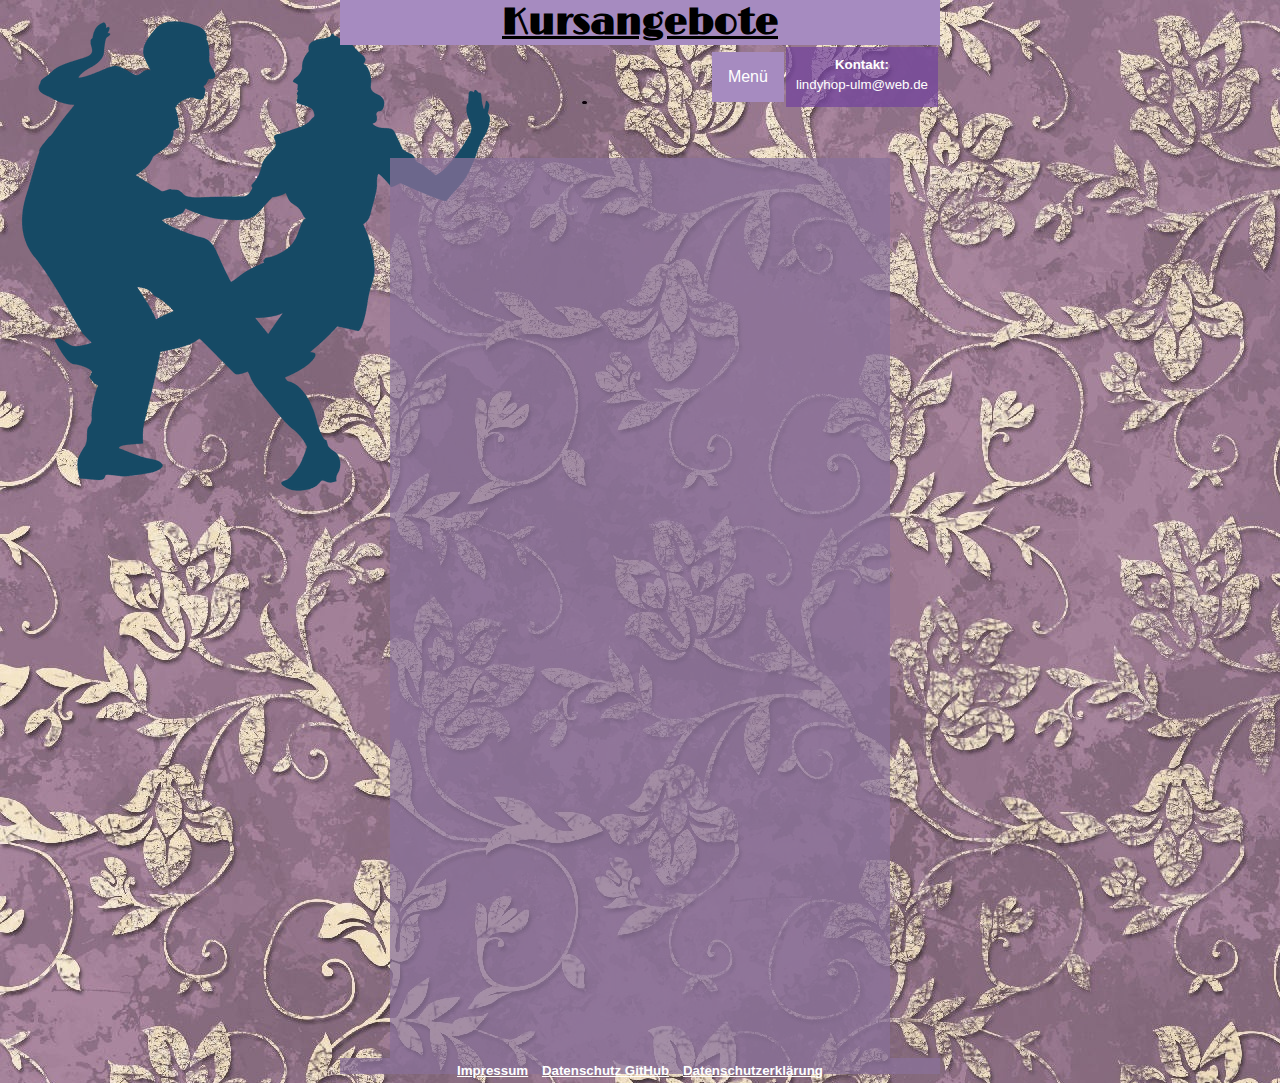
<file: kurse.html>
<!DOCTYPE HTML>
<head>
<title>Kurse</title>
<meta http-equiv="content-Type" content="text/html; utf-8" />
<meta http-equiv="Pragma" content="no-cache" />
<meta name="robots" content="INDEX,FOLLOW" />
<meta http-equiv="content-Language" content="de" />
<meta name="description" content="Homepage der Lindy Hop Community in Ulm. Zur Information über den Tanz, unsere Community und aktuelle Lindy Hop, Swing und Jazz Veranstaltungen in Ulm" />
<meta name="keywords" content="lindy, hop, lindy hop, lindyhop, jazz, swing, veranstaltungen, tanzen in ulm, swing in ulm, lindy hop in ulm, community in ulm, tanzgruppe, ulm, gruppe, spaß, events, kurse, 20er jahre, charleston" />
<meta name="author" content="Linda Tischer" />
<meta name="publisher" content="Lindy Hop Ulm" />
<meta name="copyright" content="Lindy Hop Ulm" />
<meta name="audience" content="Alle" />
<meta name="page-type" content="Beschreibung, Anleitung" />
<meta name="page-topic" content="Tanzen, Lindy Hop, Swing" />
<meta http-equiv="Reply-to" content="lindyhop-ulm@web.de" />
<meta name="expires" content="86400" />
<meta name="revisit-after" content="2 days" />
<meta name="viewport" content="width=device-width, initial-scale=1">
<link rel="stylesheet" href="https://fonts.googleapis.com/css?family=Limelight">
<link rel="stylesheet" type="text/css" href="styles_veranstaltungen.css">
</head>
<html>
        <body>
            <div class="background-images"></div>
        <div id="container">
            <h1>Kursangebote</h1>
            <div class="tab_menü">
                <table>
                <tr>
                  <td><div class="dropdown">
                <button class="dropbtn">Menü</button>
                <div class="dropdown-content">
                  <a href="veranstaltungen.html">Veranstaltungen</a>
                  <a href="index.html">Startseite</a>
                </div>
              </div>
              </td>
              <td>
                <div id="extra">
                  <p><strong>Kontakt:</strong></p>
                  <p>lindyhop-ulm@web.de</p>
                  <p></p>
                </div>
                </td>
              </tr>
              </table>
            </div>
          <div id="wrapper">
            <div id="content">
    <ul>
        <li><p><h2><strong></strong></h2></p>
            <p><strong></p>

              <p></p>
              
              <p></p>
              
              <p>
              </p>

            <p></p>
            </li>
    <li><p><h2><strong></strong></h2></p>
    <p><strong></strong></p>
    <p></p>
    <p><strong></strong></p>
    <p></p>
        <p><strong></strong></p>
    </li>


    <li><p><h2><strong></strong></h2></p>
    <p></p>
    </li>
    </ul>
</div>

        </div>
        <div id="footer">
            <p><a href="impressum.html">Impressum</a>    <a href="Datenschutzerklärung_GitHub_encode.txt" target="_blank">Datenschutz GitHub</a>   <a href="Datenschutz_statisch.html" target="_blank">Datenschutzerklärung</a></p>
          </div>
</div>
</div>
                    </body>
                        </html>
</file>
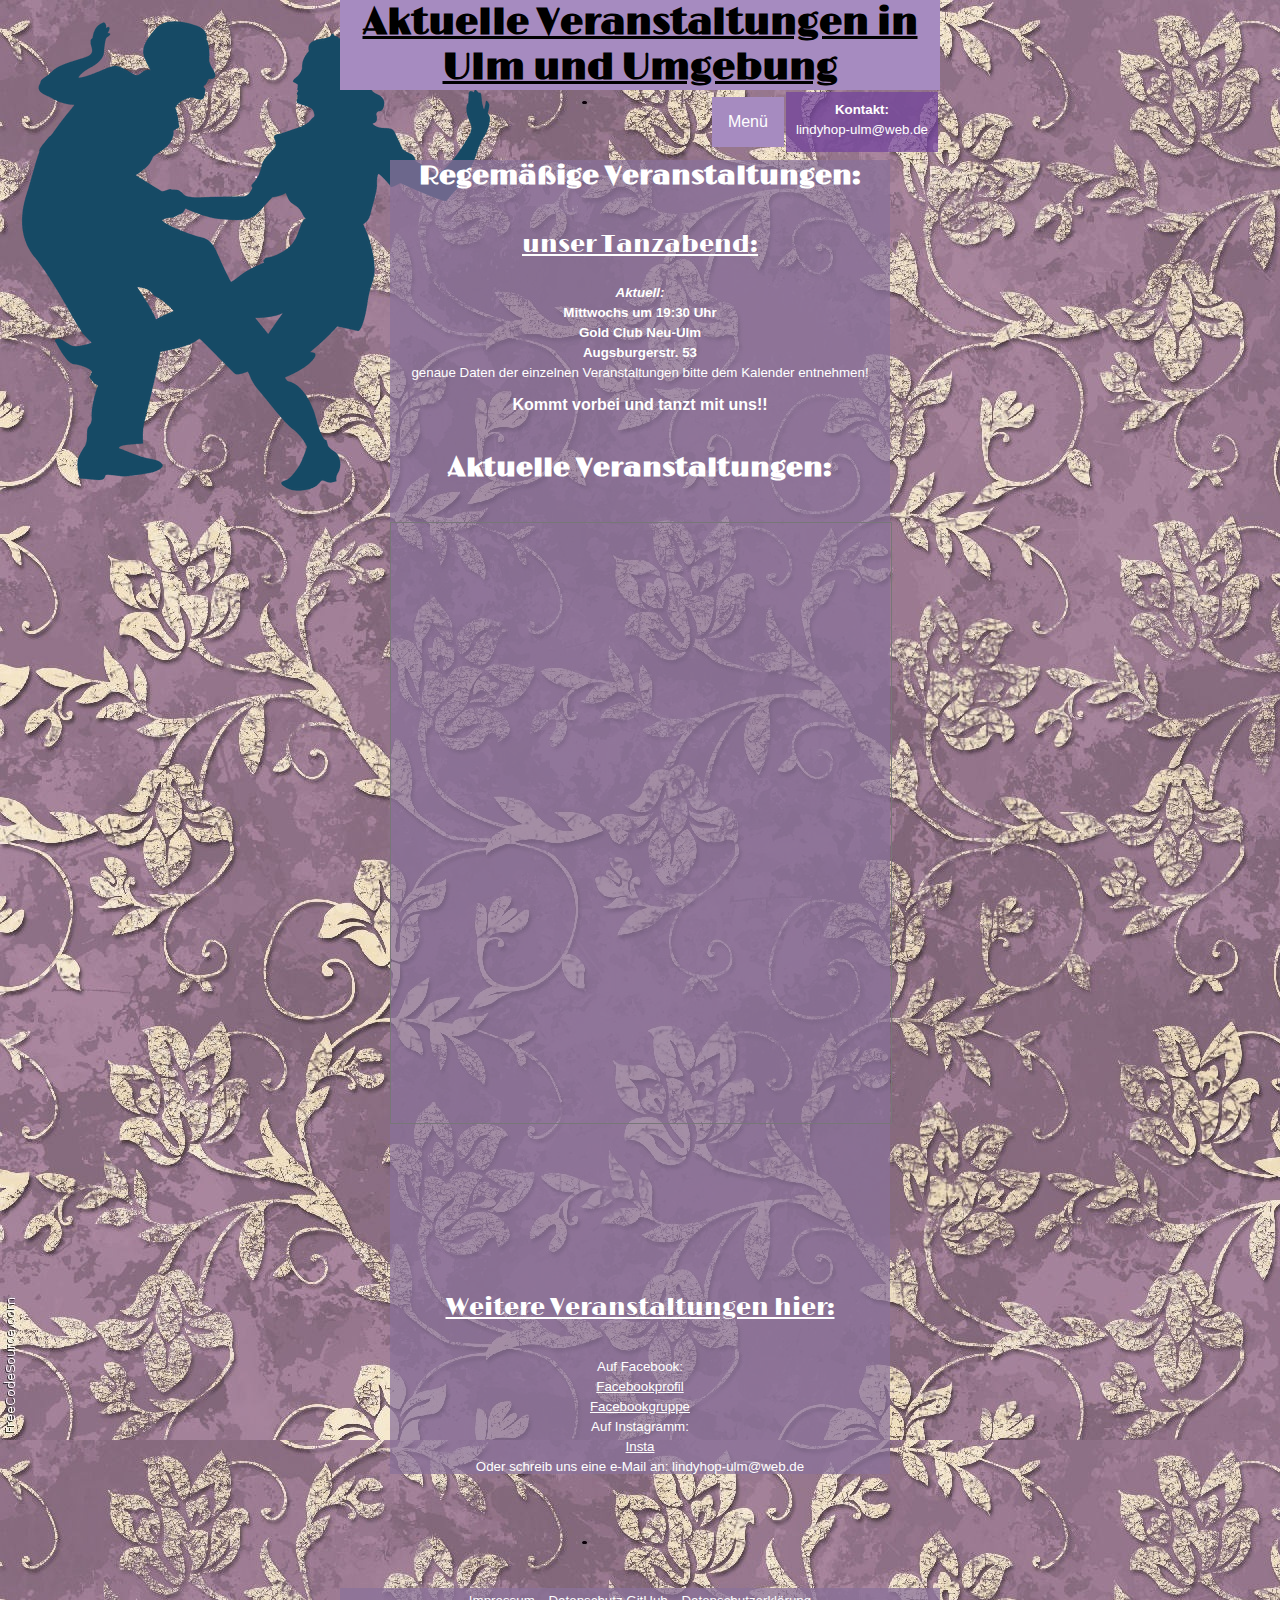
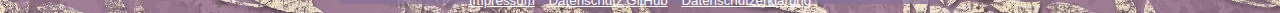
<file: veranstaltungen.html>
<!DOCTYPE HTML>
<head>
<title>Veranstaltungen</title>
<script type="text/javascript" data-cmp-ab="1" src="https://cdn.consentmanager.net/delivery/autoblocking/d3f2869321c40.js" data-cmp-host="c.delivery.consentmanager.net" data-cmp-cdn="cdn.consentmanager.net" data-cmp-codesrc="1"></script>
<meta http-equiv="content-Type" content="text/html; utf-8" />
<meta http-equiv="Pragma" content="no-cache" />
<meta name="robots" content="INDEX,FOLLOW" />
<meta http-equiv="content-Language" content="de" />
<meta name="description" content="Homepage der Lindy Hop Community in Ulm. Zur Information über den Tanz, unsere Community und aktuelle Lindy Hop, Swing und Jazz Veranstaltungen in Ulm" />
<meta name="keywords" content="lindy, hop, lindy hop, lindyhop, jazz, swing, veranstaltungen, tanzen in ulm, swing in ulm, lindy hop in ulm, community in ulm, tanzgruppe, ulm, gruppe, spaß, events, kurse, 20er jahre, charleston" />
<meta name="author" content="Linda Tischer" />
<meta name="publisher" content="Lindy Hop Ulm" />
<meta name="copyright" content="Lindy Hop Ulm" />
<meta name="audience" content="Alle" />
<meta name="page-type" content="Beschreibung, Anleitung" />
<meta name="page-topic" content="Tanzen, Lindy Hop, Swing" />
<meta http-equiv="Reply-to" content="lindyhop-ulm@web.de" />
<meta name="expires" content="86400" />
<meta name="revisit-after" content="2 days" />
<meta name="viewport" content="width=device-width, initial-scale=1">
<link rel="stylesheet" href="https://fonts.googleapis.com/css?family=Limelight">
<link rel="stylesheet" type="text/css" href='styles_veranstaltungen.css'>
</head>
<html>
<body>
  <div class="background-images"></div>
<div id="container">
    <h1>Aktuelle Veranstaltungen in Ulm und Umgebung</h1>
    <div class="tab_menü">
      <table>
      <tr>
        <td><div class="dropdown">
      <button class="dropbtn">Menü</button>
      <div class="dropdown-content">
        <a href="kurse.html">Kurse</a>
        <a href="index.html">Startseite</a>
      </div>
    </div>
    </td>
    <td>
      <div id="extra">
        <p><strong>Kontakt:</strong></p>
        <p>lindyhop-ulm@web.de</p>
        <p></p>
      </div>
      </td>
    </tr>
    </table>
  </div>
  <div id="wrapper">
    <div id="content">
    <h2>Regemäßige Veranstaltungen:</h2>
    <p id="unter3"> unser Tanzabend:</p>
      <div id="immer">
        <p color="rgb(218, 72, 164)"><strong><em>Aktuell:</em></strong></p>
        <p><strong>Mittwochs um 19:30 Uhr</strong></p>
        <p><strong>Gold Club Neu-Ulm</strong></p>
        <p><strong>Augsburgerstr. 53</strong></p>
        <p>genaue Daten der einzelnen Veranstaltungen bitte dem Kalender entnehmen!</p>
        <p id="aufforderung"><strong>Kommt vorbei und tanzt mit uns!!</strong></p>
        <p color="rgb(218, 72, 164)"><strong><em></em></strong></p>
      </div>
       <div id="posts">
        <h2>Aktuelle Veranstaltungen:</h2>
        <div class="tab_events">
        <table>
        <div class="calendar"></div>
          <p><iframe src="https://calendar.google.com/calendar/embed?height=600&wkst=1&ctz=Europe%2FBerlin&bgcolor=%23B39DDB&src=ZjBlMDRmZWUyZjZiYmJkM2E0ZThmZTI0Y2U0ZjAwMTVlNGYwY2NhNGVjZGYxNmMwNDZjYTZkM2NjMTQxMmRmMkBncm91cC5jYWxlbmRhci5nb29nbGUuY29t&src=ZGUuZ2VybWFuI2hvbGlkYXlAZ3JvdXAudi5jYWxlbmRhci5nb29nbGUuY29t&color=%23F4511E&color=%230B8043" style="border:solid 1px #777" width="500" height="600" frameborder="0" scrolling="no"></iframe></p>
        </div>
          <tr>
            <td></td>
            <td></td>
            <td></td>
            <td></td>
          </tr>
          <tr>
            <td></td>
            <td></td>
            <td></td>
            <td></td>
          </tr>
        <tr>
          <td></td>
          <td></td>
          <td></td>
          <td></td>
        </tr>
        <tr>
          <td></td>
          <td></td>
          <td></td>
          <td></td>
        </tr>
        </table>
        <p></p>
      </div>
      </div>
        <div id="online">
       <p id="unter3">Weitere Veranstaltungen hier:</p>
       <ul>
        <li>
          <p>Auf Facebook:</p>
        <p><a href="https://www.facebook.com/profile.php?id=61550588062149" target="_blank">Facebookprofil</a></p>
        <p><a href="https://www.facebook.com/groups/2023037144424156/" target="_blank">Facebookgruppe</a></p>
      </li>
      <li>
        <p>Auf Instagramm:</p>
          <p><a href="https://www.instagram.com/lindyhopulm/" target="_blank">Insta</a></p>
      </li>
      <li><p>Oder schreib uns eine e-Mail an: lindyhop-ulm@web.de</p></li>
        </ul>
      </div>
                    
                </div>
                <div id="footer">
                  <p><a href="impressum.html">Impressum</a>    <a href="Datenschutzerklärung_GitHub_encode.txt" target="_blank">Datenschutz GitHub</a>   <a href="Datenschutz_statisch.html" target="_blank">Datenschutzerklärung</a></p>
                </div>
</div>
</div>
</div>
</body>
</html>
</file>
<file: styles_index.css>
html,body{margin:0;padding:0}
body{text-align:center; font-family:'Gill Sans', 'Gill Sans MT', Calibri, 'Trebuchet MS', sans-serif;}
p{margin:0 auto 10px auto}
a{padding:5px; text-decoration:underline; color:#fbf8f8; text-align:center}
div#header{background-color:#922932;}
div#header h1{height:80px;line-height:80px;margin:0;padding-left:10px;}
div#container{text-align:left}
div#content p{line-height:1.4}
div#content h2{color: white}
div#navigator{text-align:center;}
button {
  background-color:#dd3949;
  border: none;
  color: white;
  padding: 15px 32px;
  text-align: center;
  text-decoration: none;
  display: inline-block;
  font-size: 16px;
}
button:hover {background-color: #922932;}
div#footer{background:#e3606d;}
div#footer p{margin:0;padding:5px 10px}
div#container{width:700px;margin:0 auto}
div#content{float:left;width:500px; padding-left: 10%; padding-right: 10%}
div#navigation{float:right;width:200px}
div#extra{background:#922932;}
div#extra{float:right;clear:right;width:200px}
div#footer{clear:both;width:100%}
#link{text-align:center;}
h1,h2{text-align:center; 
    font-family:Limelight;
    font-size: 36pt;}
h3{text-align:center; font-family: Limelight; color:white; margin-top: 2cm;}
p{text-align:left; color: white;}
body{background-color:rgba(215, 81, 81, 0.89);
    background-image:url('images/iron-horse-music-hall-ballroom-dance-swing-film-dancing-1f6edbd31b5721748292a6e919539ac9.png');
    background-repeat: no-repeat;
    background-size: 500px, 300px;}
li{color:white}
.dropbtn {
    background-color: rgba(215, 81, 81, 0.89);
    color: white;
    padding: 16px;
    font-size: 16px;
    border: none;
    cursor: pointer;
  }
  .dropdown {
    position: relative;
    display: inline-block;
  }
  .dropdown-content {
    display: none;
    position: absolute;
    background-color: #e75e5e;
    min-width: 160px;
    box-shadow: 0px 8px 16px 0px rgba(0,0,0,0.2);
    z-index: 1;
  }
  .dropdown-content a {
    color: white;
    padding: 12px 16px;
    text-decoration: none;
    display: block;
  }
  .dropdown-content a:hover {background-color: #e07777}
  .dropdown:hover .dropdown-content {
    display:block;
  }
  .dropdown:hover .dropbtn {
    background-color: #8d383f;}

div#tab{float: right;}





@media (max-width: 760px) {
    html,body{margin:0;padding:0}
body{text-align:center; font-family:'Gill Sans', 'Gill Sans MT', Calibri, 'Trebuchet MS', sans-serif;}
p{margin:0}
a{padding:5px; text-decoration:underline; color:#fbf8f8; text-align:center}
div#header{background-color:#922932;}
div#header h1{height:80px;line-height:80px;margin:0;padding-left:10px; max-width:100%;}
div#container{text-align:left}
div#content p{line-height:1.4; font-size: 16pt;}
div#content h2{color: white;}
div#navigation{background:#ca3a46;}
div#navigation ul{margin:15px 0; padding:0; list-style-type:none;}
div#navigation li{margin-bottom:5px;}
div#extra{background:#922932;}
div#footer{background:#e3606d;}
div#footer p{margin:0;padding:5px 10px}
div#container{max-width: 100%;margin:0}
div#wrapper{margin-left:10%;}
div#content{max-width: 90%; margin: 0 auto; padding: 0;}
div#navigation{float:right;max-width: 200px;}
div#extra{float:right;clear:right;max-width:200px; padding: 3px}
div#footer{clear:both;width:100%}
#link{text-align:center;}
.youtube-nocookie {
  position: relative;
  padding-bottom: 56.25%;
  padding-top: 25px;
  height: 0;
}
.youtube-nocookie iframe {
  position: absolute;
  top: 0;
  left: 0;
  width: 100%;
  height: 100%;
}
h1,h2{text-align:center; 
    font-family:Limelight;
  font-size: 36pt;}
h3{text-align:center; font-family: Limelight; color:white; margin-top: 2cm;}
#unter4{margin-top: 2cm; margin-bottom: 1cm;}
p{text-align:left; color: white;}
body{background-color:rgba(215, 81, 81, 0.89);
    background-image:url('images/iron-horse-music-hall-ballroom-dance-swing-film-dancing-1f6edbd31b5721748292a6e919539ac9.png');
    background-repeat: no-repeat;
    background-size: contain;
  background-position: center 3cm;
  max-width: 100vw;}
li{color:white; font-size: 16pt;}
.dropbtn {
    background-color: rgba(215, 81, 81, 0.89);
    color: white;
    padding: 16px;
    font-size: 16px;
    border: none;
    cursor: pointer;
  }
  .dropdown {
    position: relative;
    display: inline-block;
  }
  .dropdown-content {
    display: none;
    position: absolute;
    background-color: #e75e5e;
    min-width: 160px;
    box-shadow: 0px 8px 16px 0px rgba(0,0,0,0.2);
    z-index: 1;
  }
  .dropdown-content a {
    color: white;
    padding: 12px 16px;
    text-decoration: none;
    display: block;
  }
  .dropdown-content a:hover {background-color: #e07777}
  .dropdown:hover .dropdown-content {
    display: block;
  }
  .dropdown:hover .dropbtn {
    background-color: #8d383f;}

div#tab{float: left;}

}
</file>
<file: styles_veranstaltungen.css>
*{margin: 0;
  padding: 0;}
html{margin:0; padding:0}
body{font-family:'Gill Sans', 'Gill Sans MT', Calibri, 'Trebuchet MS', sans-serif;
   text-align:center;
   margin:0;
   padding:0;
  height: 100%;}
p{margin:0; border-color:white;
  text-align:center; color: white;
  font-size: 10pt;}
a{padding:5px; ;
text-decoration:underline; 
color:white}
h1{color: black;
  text-align:center; 
  font-family:Limelight;
  font-size: 28pt;
  text-decoration: underline;
margin: 0 auto;
width: 600px;
background-color:#a68bc0;}
h2{text-align:center; 
  font-family:Limelight;
  font-size: 20pt;
margin-bottom: 1cm; margin-top:1cm;
color:white;}
#unter3{text-align: center;
    font-family: Limelight; 
    font-size: 18pt;
    text-decoration: underline; 
      margin-bottom: 20pt;
    color:white;}
div#header{text-align: center;}
div#navigator{float:right; width:100px; background-color:#a68bc0bc; margin-top: 10px;}
div#navigator p{text-align:left; font-size: 12pt;}
button {
  background-color:#996cc3bc;
  border: none;
  color: white;
  padding: 15px 32px;
  text-align: center;
  text-decoration: none;
  display: inline-block;
  font-size: 12px;
}
button:hover {background-color: #73449ebc;}
div#container{text-align:center;}
div#content p{text-align:center}
div#posts{text-align:center;
       margin-top:0cm;}
ul{padding:0; 
 list-style-type:none;
  text-align:center;  
  color:rgb(12, 13, 15); 
  margin-top:1cm; 
  margin-bottom: 3cm;}
li{margin-bottom:5px;
  text-align:center;
  font-size:12pt;}
body{
background-image:url('images/silhouette-dance-swing-lindy-hop-silhouette-76196bee605cca78c1eac589eba51219.png'),
  url('images/Hintergrund.jpg');
background-repeat: no-repeat, repeat; 
background-position: left top, left top;
}
div#footer{background:rgba(137, 114, 154, 0.75);}
div#footer p{margin:0;padding:5px 10px}
div#container{width:600px;margin:0 auto; min-height: 100vh;}
div#content{margin: 70px auto 0 auto; width:500px; background-color: rgba(137, 114, 154, 0.75);height: auto; padding: 0; min-height: 100vh;}
div#footer{clear:both;width:100%; height: 12pt;}
#aufforderung{font-size: 12pt; margin-top:12pt;}
.tab_events table{text-align:center; margin: 1cm auto; padding-left: 1cm;color:white; max-width: 600px;}
.tab_events td{padding: 10px;}
div#extra{background: #73449ebc; padding: 10px}
p{margin:0 auto 5px auto}
.dropbtn {
  background-color: #a68bc0;
  color: white;
  padding: 16px;
  font-size: 16px;
  border: none;
  cursor: pointer;
}
.dropdown {
  position: relative;
  display: inline-block;
}
.dropdown-content {
  display: none;
  position: absolute;
  background-color:rgba(137, 114, 154, 0.75);
  min-width: 160px;
  box-shadow: 0px 8px 16px 0px rgba(0,0,0,0.2);
  z-index: 1;
}
.dropdown-content a {
  color: white;
  padding: 12px 16px;
  text-decoration: none;
  display: block;
}
.dropdown-content a:hover {background-color: #a68bc0}
.dropdown:hover .dropdown-content {
  display: block;
}
.dropdown:hover .dropbtn {
  background-color: #73449ebc;}

.tab_menü{float: right;}




@media (max-width: 760px) {
  *{margin: 0;
    padding: 0;}
  html{margin:0; padding:0}
  body{font-family:'Gill Sans', 'Gill Sans MT', Calibri, 'Trebuchet MS', sans-serif;
     text-align:center;
     margin:0;
     padding:0;
    height: 100%;
  max-width: 100vw;}
  p{margin:0 auto 5px auto; border-color:white;
    text-align:center; color: white;
    font-size: 14pt;}
  a{padding:0;
  text-decoration:underline; 
  color:white}
  h1{color: black;
    text-align:center; 
    font-family:Limelight;
    font-size: 20pt;
    text-decoration: underline;
  margin-bottom: 0cm;
  padding: 0;
  max-width: 100%;
  background-color:#a68bc0;}
  h2{text-align:center; 
    font-family:Limelight;
    font-size: 22pt;
  margin-bottom: 1cm; margin-top:1cm;
  color:white;}
  #unter3{text-align: center;
      font-family: Limelight; 
      font-size: 20pt;
      text-decoration: underline; 
        margin-bottom: 20pt;
      color:white;}
  div#header{text-align: center;}
  div#navigator{float:right; max-width:100px; background-color:#a68bc0bc; margin-top: 10px;}
  div#navigator p{text-align:left; font-size: 16pt;}
  button {
    background-color:#996cc3bc;
    border: none;
    color: white;
    padding: 15px 32px;
    text-align: center;
    text-decoration: none;
    display: inline-block;
    font-size: 16px;
  }
  button:hover {background-color: #73449ebc;}
  div#container{text-align:center;}
  div#content p{text-align:center}
  div#posts{text-align:center;
         margin-top:0cm;}
  ul{padding:0;
   list-style-type:none;
    text-align:center;  
    color:rgb(12, 13, 15); 
    margin-top:1cm; 
    margin-bottom: 3cm;}
  li{margin-bottom:5px;
    text-align:center;
    font-size:14pt;}
  body{
  background-image:url('images/silhouette-dance-swing-lindy-hop-silhouette-76196bee605cca78c1eac589eba51219.png'),
    url('images/Hintergrund.jpg');
  background-repeat: no-repeat, repeat; 
  background-position: center 3cm , left top;
  max-width: 100vw;}
  div#footer{background:rgba(137, 114, 154, 0.75);}
  div#footer p{margin:0;padding:0}
  div#container{float:none; max-width:100vw;margin:0; min-height: 100vh;}
  div#content{margin: 70 auto 0 auto; max-width:90vw; background-color: rgba(137, 114, 154, 0.75);height: auto; padding:0; min-height: 100vh;}
  div#footer{clear:both;max-width:100vw; height: 12pt;}
  #aufforderung{font-size: 20pt; margin-top:30pt;}
  #link{text-align:center;}
  .tab_events table{text-align:center; margin: 1cm auto; padding-left: 0%; color:white; max-width: 600px;}
  .calendar {
    position: relative;
    padding-bottom: 56.25%;
    padding-top: 25px;
    height: 0;
  }
  .calendar iframe {
    position: absolute;
    top: 0;
    left: 0;
    width: 60%;
    height: 100%;
  }
  .tab_events td{padding: 5px; font-size:12px}
  div#extra{background: #73449ebc; padding: 5px}
  p{margin:0 auto 0 auto}
  .dropbtn {
    background-color: #a68bc0;
    color: white;
    padding: 16px;
    font-size: 16px;
    border: none;
    cursor: pointer;
  }
  .dropdown {
    position: relative;
    display: inline-block;
  }
  .dropdown-content {
    display: none;
    position: absolute;
    background-color:rgba(137, 114, 154, 0.75);
    min-width: 160px;
    box-shadow: 0px 8px 16px 0px rgba(0,0,0,0.2);
    z-index: 1;
  }
  .dropdown-content a {
    color: white;
    padding: 12px 16px;
    text-decoration: none;
    display: block;
  }
  .dropdown-content a:hover {background-color: #a68bc0}
  .dropdown:hover .dropdown-content {
    display: block;
  }
  .dropdown:hover .dropbtn {
    background-color: #73449ebc;}
  
  .tab_menü{float: left;}
}
</file>
